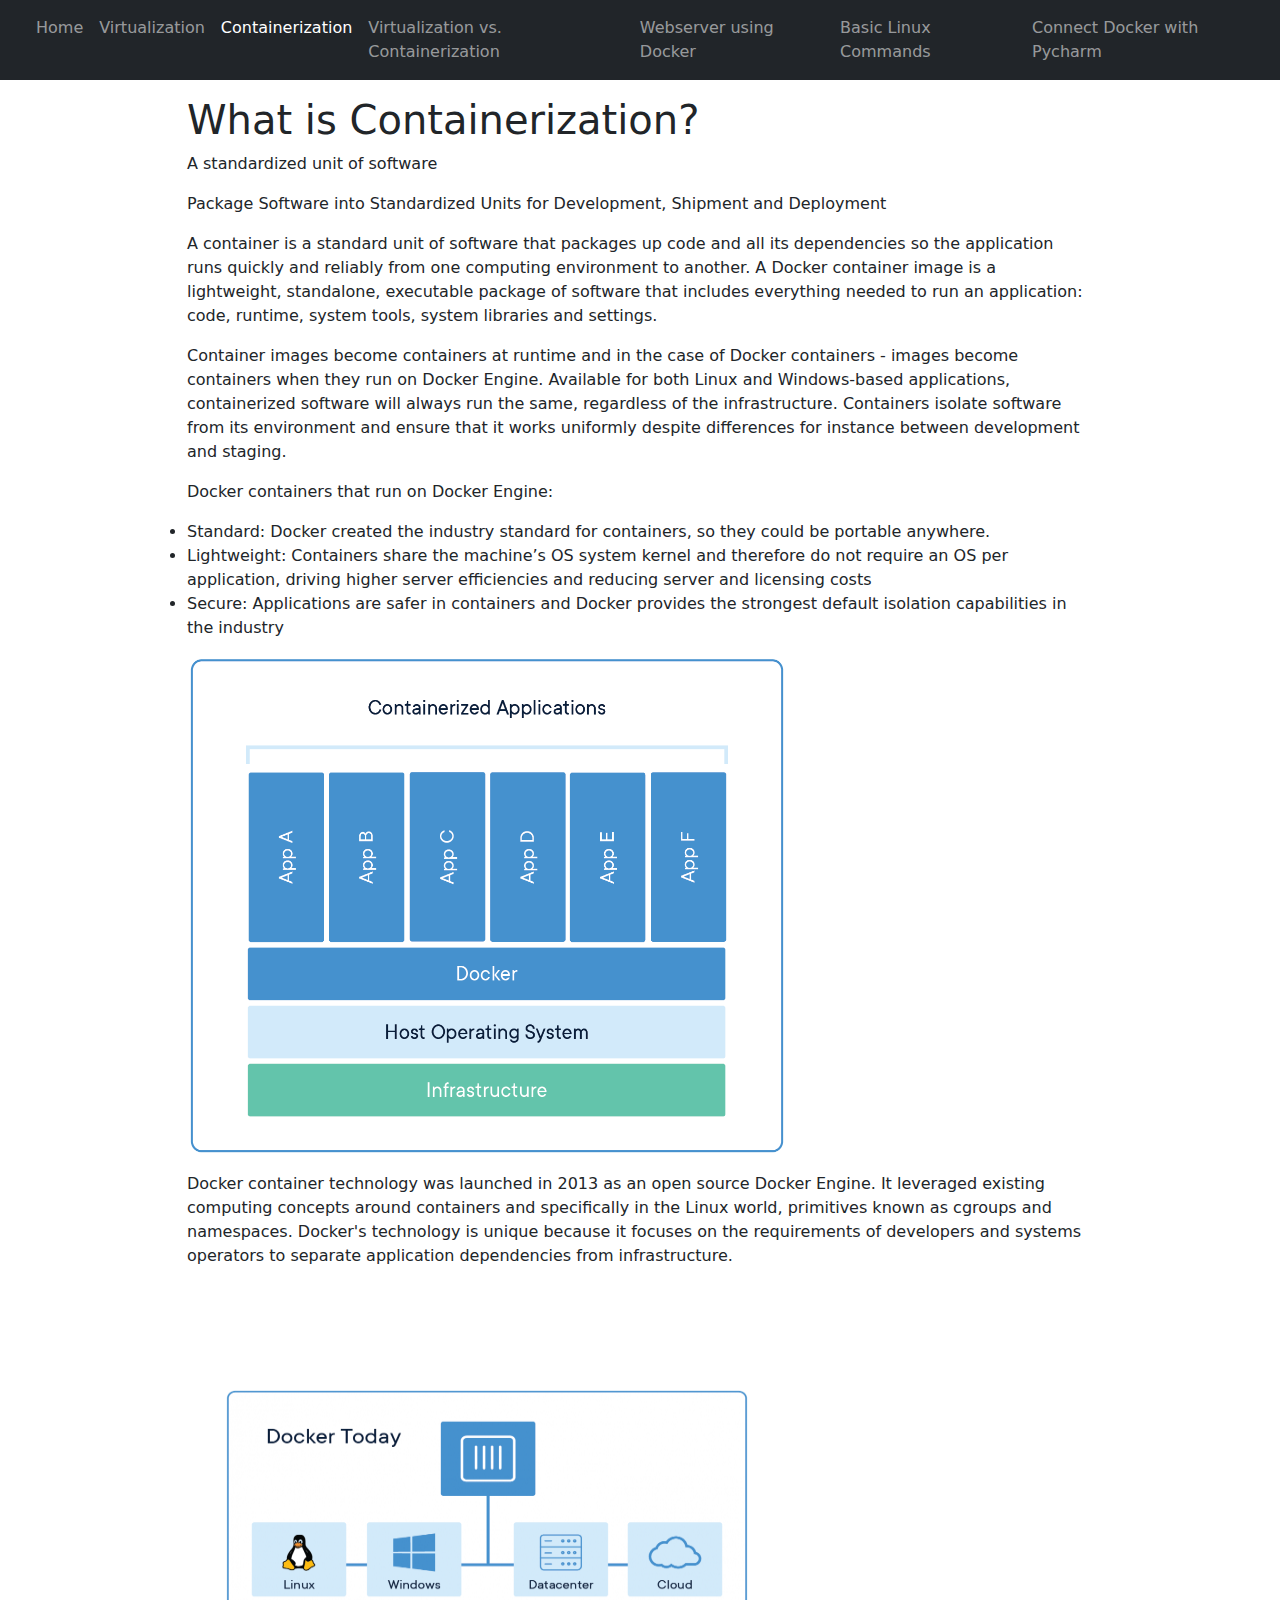
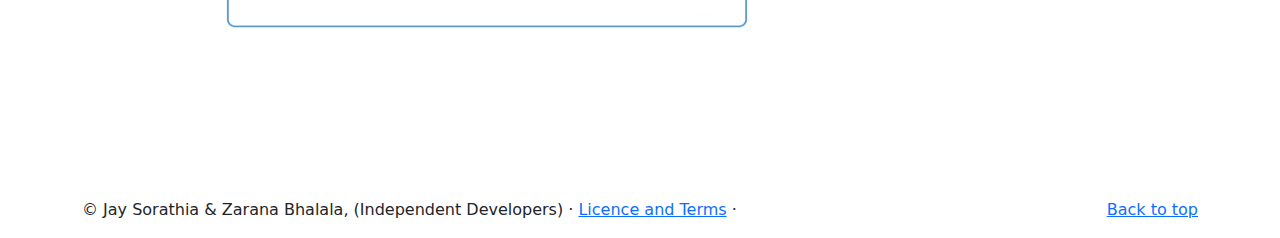
<file: Containerization.html>
<!doctype html>
<html lang="en" class="h-100">
<head>
    <meta charset="utf-8">
    <meta name="viewport" content="width=device-width, initial-scale=1">
    <meta name="description" content="Brief introduction of Docker">
    <meta name="author" content="Jay Sorathiya">
    <meta name="generator" content="Hugo 0.80.0">
    <meta name="theme-color" content="#7952b3">
    <title>Containerization</title>

    <link rel="canonical" href="https://getbootstrap.com/docs/5.0/examples/sticky-footer-navbar/">

    <!-- Bootstrap core CSS -->
    <link href="bootstrap.min.css" rel="stylesheet"
          integrity="sha384-BmbxuPwQa2lc/FVzBcNJ7UAyJxM6wuqIj61tLrc4wSX0szH/Ev+nYRRuWlolflfl" crossorigin="anonymous">

</head>

<body class="d-flex flex-column h-100">
<header>
    <!-- navbar menu -->
    <nav class="navbar navbar-expand-md navbar-dark fixed-top bg-dark">
        <div class="container-fluid">
            <a class="navbar-brand"></a>
            <button class="navbar-toggler" type="button" data-bs-toggle="collapse" data-bs-target="#navbarCollapse"
                    aria-controls="navbarCollapse" aria-expanded="false" aria-label="Toggle navigation">
                <span class="navbar-toggler-icon"></span>
            </button>
            <div class="collapse navbar-collapse" id="navbarCollapse">
                <ul class="navbar-nav me-auto mb-2 mb-md-0">
                    <li class="nav-item">
                        <a class="nav-link" aria-current="page" href="index.html">Home</a>
                    </li>
                    <li class="nav-item">
                        <a class="nav-link" href="Virtualization.html">Virtualization</a>
                    </li>
                    <li class="nav-item">
                        <a class="nav-link active" href="Containerization.html">Containerization</a>
                    </li>
                    <li class="nav-item">
                        <a class="nav-link" href="Virtualization vs. Containerization">Virtualization vs. Containerization</a>
                    </li>
                    <li class="nav-item">
                        <a class="nav-link" href="docker_webserver.html">Webserver using Docker</a>
                    </li>
                    <li class="nav-item">
                        <a class="nav-link" href="linux_command.html">Basic Linux Commands</a>
                    </li>
                    <li class="nav-item">
                        <a class="nav-link" href="docker_pycharm.html">Connect Docker with Pycharm</a>
                    </li>
                </ul>
            </div>
        </div>
    </nav>
</header>

<!-- Begin page content -->
<section class="py-5 align-text-bottom container">
    <div class="col-lg-10 col-md-8 mx-auto">
        <main class="flex-shrink-0">
            <div class="container">
                <h1 class="mt-5">What is Containerization? </h1>
                <p>A standardized unit of software</p>
                <p>Package Software into Standardized Units for Development, Shipment and Deployment
                </p>

                <p>
                A container is a standard unit of software that packages up code and all its dependencies so the application
                    runs quickly and reliably from one computing environment to another. A Docker container image is a lightweight,
                    standalone, executable package of software that includes everything needed to run an application: code, runtime,
                    system tools, system libraries and settings.
                </p>

                <p>Container images become containers at runtime and in the case of Docker containers - images become containers when they
                    run on Docker Engine. Available for both Linux and Windows-based applications, containerized software will always run the
                    same, regardless of the infrastructure. Containers isolate software from its environment and ensure that it works uniformly
                    despite differences for instance between development and staging.
                </p>

                <p>Docker containers that run on Docker Engine:
                </p>
                <li> Standard: Docker created the industry standard for containers, so they could be portable anywhere. </li>
                <li> Lightweight: Containers share the machine’s OS system kernel and therefore do not require an OS per application, driving higher server efficiencies and reducing server and licensing costs </li>
                <li> Secure: Applications are safer in containers and Docker provides the strongest default isolation capabilities in the industry </li>
                <p></p>

                <p> <img src="Images/docker-containerized-appliction-blue-border_2.png" alt="Docker picture" width="600" height="500"> </p>
                <p>Docker container technology was launched in 2013 as an open source Docker Engine. It leveraged existing computing concepts around containers
                    and specifically in the Linux world, primitives known as cgroups and namespaces. Docker's technology is unique because it focuses on the
                    requirements of developers and systems operators to separate application dependencies from infrastructure.</p>
                <p> <img src="Images/Docker-Website-2018-Diagrams-071918-V5_26_Docker-today.png" alt="Docker Diagram" width="600" height="450"> </p>
            </div>
        </main>
    </div>
</section>
<script src="https://code.jquery.com/jquery-3.5.1.slim.min.js"
        integrity="sha384-DfXdz2htPH0lsSSs5nCTpuj/zy4C+OGpamoFVy38MVBnE+IbbVYUew+OrCXaRkfj"
        crossorigin="anonymous"></script>
<script src="https://cdn.jsdelivr.net/npm/popper.js@1.16.1/dist/umd/popper.min.js"
        integrity="sha384-9/reFTGAW83EW2RDu2S0VKaIzap3H66lZH81PoYlFhbGU+6BZp6G7niu735Sk7lN"
        crossorigin="anonymous"></script>
<script src="https://stackpath.bootstrapcdn.com/bootstrap/4.5.2/js/bootstrap.min.js"
        integrity="sha384-B4gt1jrGC7Jh4AgTPSdUtOBvfO8shuf57BaghqFfPlYxofvL8/KUEfYiJOMMV+rV"
        crossorigin="anonymous"></script>

</html<!-- FOOTER -->
  <footer class="container">
    <p class="float-end"><a href="#">Back to top</a></p>
    <p>&copy; Jay Sorathia & Zarana Bhalala, (Independent Developers) &middot; <a href="#">Licence and Terms</a> &middot;
  </footer>
</main>


    <script src="bootstrap.bundle.min.js" integrity="sha384-b5kHyXgcpbZJO/tY9Ul7kGkf1S0CWuKcCD38l8YkeH8z8QjE0GmW1gYU5S9FOnJ0" crossorigin="anonymous"></script>


  </body>
</html>
</file>
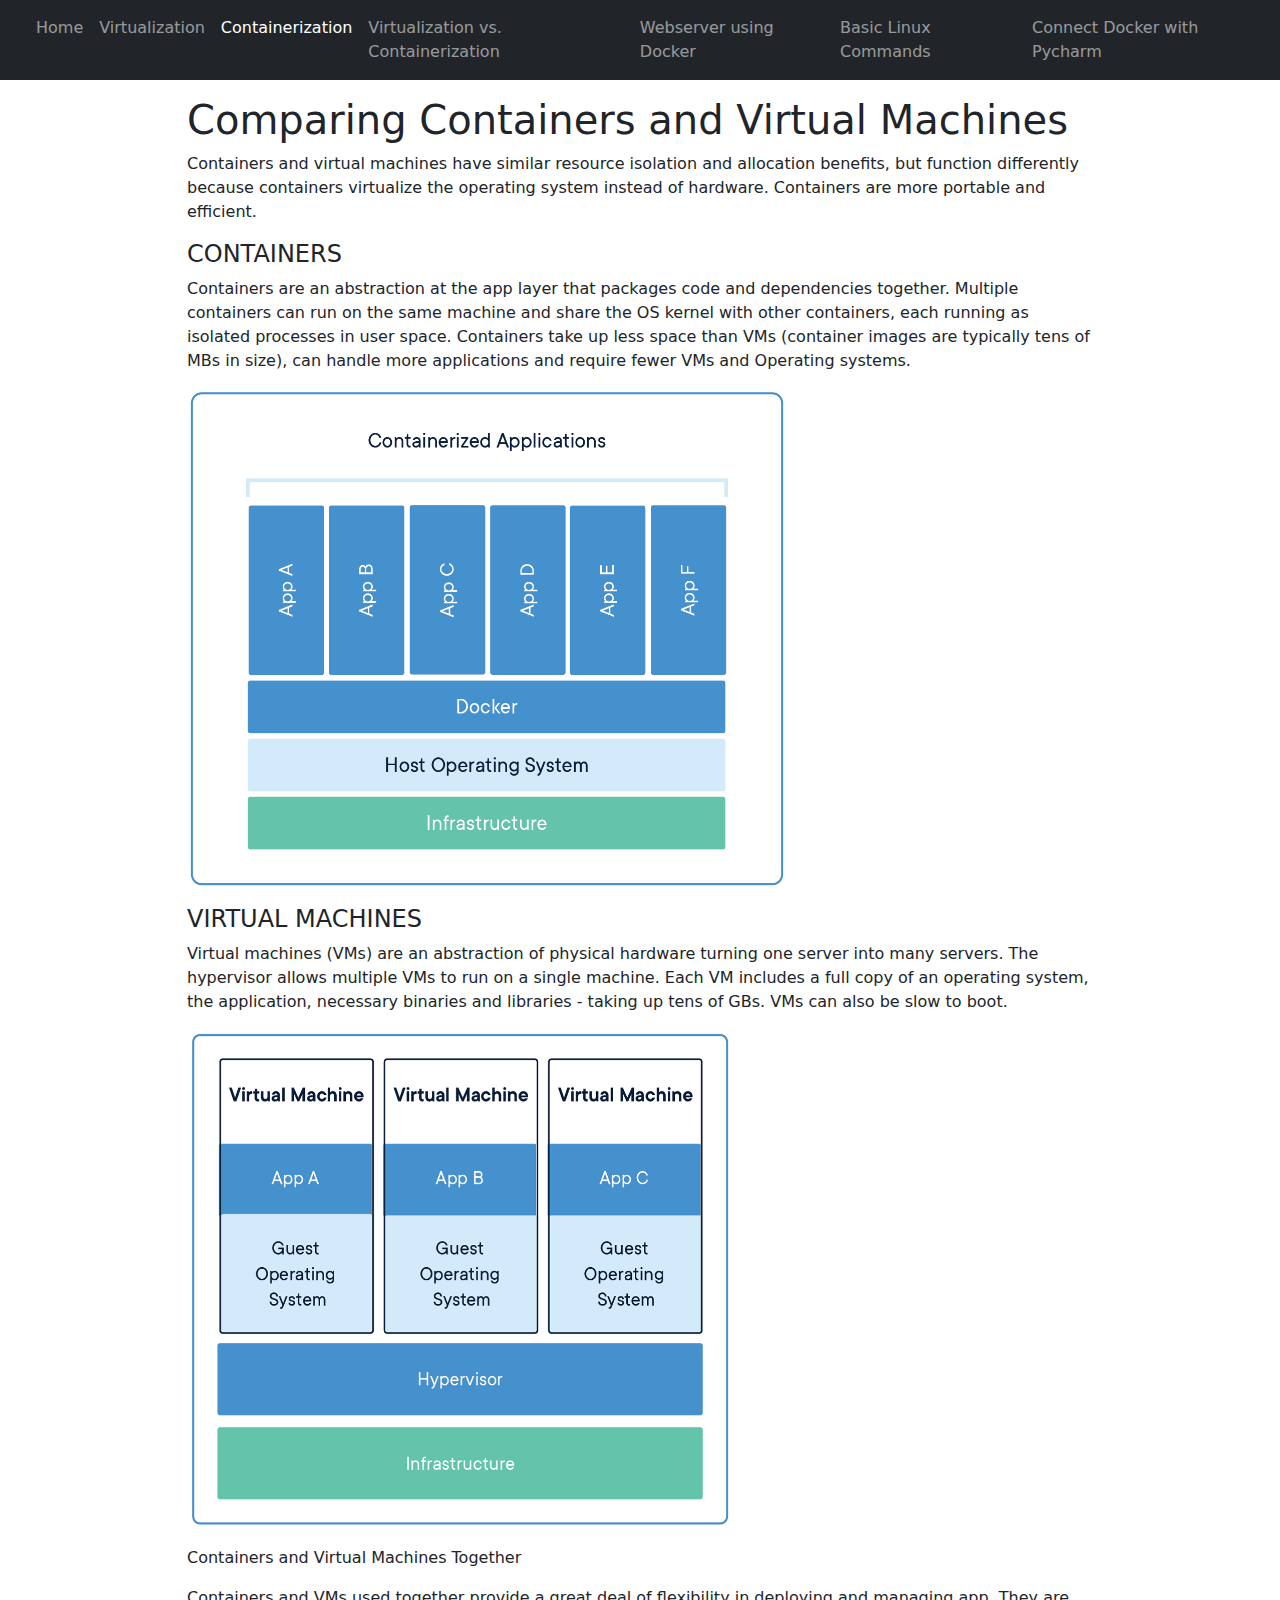
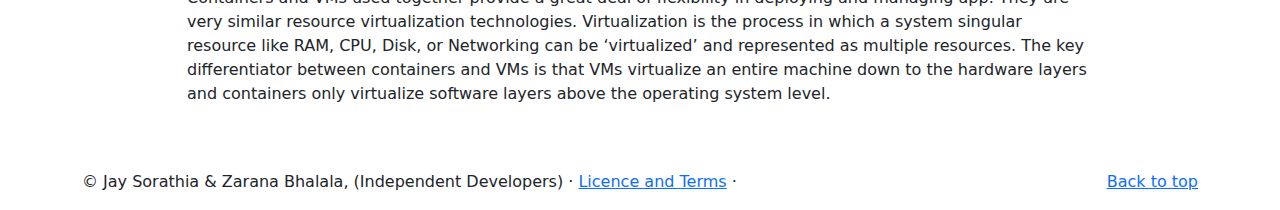
<file: Containerization_vs_virtualization.html>
<!doctype html>
<html lang="en" class="h-100">
<head>
    <meta charset="utf-8">
    <meta name="viewport" content="width=device-width, initial-scale=1">
    <meta name="description" content="Brief introduction of Docker">
    <meta name="author" content="Jay Sorathiya">
    <meta name="generator" content="Hugo 0.80.0">
    <meta name="theme-color" content="#7952b3">
    <title>Containerization</title>

    <link rel="canonical" href="https://getbootstrap.com/docs/5.0/examples/sticky-footer-navbar/">

    <!-- Bootstrap core CSS -->
    <link href="bootstrap.min.css" rel="stylesheet"
          integrity="sha384-BmbxuPwQa2lc/FVzBcNJ7UAyJxM6wuqIj61tLrc4wSX0szH/Ev+nYRRuWlolflfl" crossorigin="anonymous">

</head>

<body class="d-flex flex-column h-100">
<header>
    <!-- navbar menu -->
    <nav class="navbar navbar-expand-md navbar-dark fixed-top bg-dark">
        <div class="container-fluid">
            <a class="navbar-brand"></a>
            <button class="navbar-toggler" type="button" data-bs-toggle="collapse" data-bs-target="#navbarCollapse"
                    aria-controls="navbarCollapse" aria-expanded="false" aria-label="Toggle navigation">
                <span class="navbar-toggler-icon"></span>
            </button>
            <div class="collapse navbar-collapse" id="navbarCollapse">
                <ul class="navbar-nav me-auto mb-2 mb-md-0">
                    <li class="nav-item">
                        <a class="nav-link" aria-current="page" href="index.html">Home</a>
                    </li>
                    <li class="nav-item">
                        <a class="nav-link" href="Virtualization.html">Virtualization</a>
                    </li>
                    <li class="nav-item">
                        <a class="nav-link active" href="Containerization.html">Containerization</a>
                    </li>
                    <li class="nav-item">
                        <a class="nav-link" href="Virtualization vs. Containerization">Virtualization vs. Containerization</a>
                    </li>
                    <li class="nav-item">
                        <a class="nav-link" href="docker_webserver.html">Webserver using Docker</a>
                    </li>
                    <li class="nav-item">
                        <a class="nav-link" href="linux_command.html">Basic Linux Commands</a>
                    </li>
                    <li class="nav-item">
                        <a class="nav-link" href="docker_pycharm.html">Connect Docker with Pycharm</a>
                    </li>
                </ul>
            </div>
        </div>
    </nav>
</header>

<!-- Begin page content -->
<section class="py-5 align-text-bottom container">
    <div class="col-lg-10 col-md-8 mx-auto">
        <main class="flex-shrink-0">
            <div class="container">
                <h1 class="mt-5">Comparing Containers and Virtual Machines</h1>
                <p>Containers and virtual machines have similar resource isolation and allocation benefits, but function differently because containers virtualize the operating system instead of hardware. Containers are more portable and efficient.
                </p>

                 <h4>CONTAINERS</h4>
                <p> Containers are an abstraction at the app layer that packages code and dependencies together. Multiple containers can run on the same machine and share the OS kernel with other containers, each running as isolated processes in user space. Containers take up less space than VMs (container images are typically tens of MBs in size), can handle more applications and require fewer VMs and Operating systems.</p>
                <p> <img src="Images/docker-containerized-appliction-blue-border_2.png" alt="Docker picture" width="600" height="500"> </p>

                <h4> VIRTUAL MACHINES</h4>
                <p> Virtual machines (VMs) are an abstraction of physical hardware turning one server into many servers. The hypervisor allows multiple VMs to run on a single machine. Each VM includes a full copy of an operating system, the application, necessary binaries and libraries - taking up tens of GBs. VMs can also be slow to boot.</p>
                <p> <img src="Images/container-vm-whatcontainer_2.png" alt="Docker picture" width="600" height="500"> </p>

                <p> Containers and Virtual Machines Together</p>
                <p> Containers and VMs used together provide a great deal of flexibility in deploying and managing app. They are very similar resource virtualization technologies. Virtualization is the process in which a system singular resource like RAM, CPU, Disk, or Networking can be ‘virtualized’ and represented as multiple resources. The key differentiator between containers and VMs is that VMs virtualize an entire machine down to the hardware layers and containers only virtualize software layers above the operating system level.</p>



            </div>
        </main>
    </div>
</section>
<script src="https://code.jquery.com/jquery-3.5.1.slim.min.js"
        integrity="sha384-DfXdz2htPH0lsSSs5nCTpuj/zy4C+OGpamoFVy38MVBnE+IbbVYUew+OrCXaRkfj"
        crossorigin="anonymous"></script>
<script src="https://cdn.jsdelivr.net/npm/popper.js@1.16.1/dist/umd/popper.min.js"
        integrity="sha384-9/reFTGAW83EW2RDu2S0VKaIzap3H66lZH81PoYlFhbGU+6BZp6G7niu735Sk7lN"
        crossorigin="anonymous"></script>
<script src="https://stackpath.bootstrapcdn.com/bootstrap/4.5.2/js/bootstrap.min.js"
        integrity="sha384-B4gt1jrGC7Jh4AgTPSdUtOBvfO8shuf57BaghqFfPlYxofvL8/KUEfYiJOMMV+rV"
        crossorigin="anonymous"></script>

</html<!-- FOOTER -->
  <footer class="container">
    <p class="float-end"><a href="#">Back to top</a></p>
    <p>&copy; Jay Sorathia & Zarana Bhalala, (Independent Developers) &middot; <a href="#">Licence and Terms</a> &middot;
  </footer>
</main>


    <script src="bootstrap.bundle.min.js" integrity="sha384-b5kHyXgcpbZJO/tY9Ul7kGkf1S0CWuKcCD38l8YkeH8z8QjE0GmW1gYU5S9FOnJ0" crossorigin="anonymous"></script>


  </body>
</html>
</file>
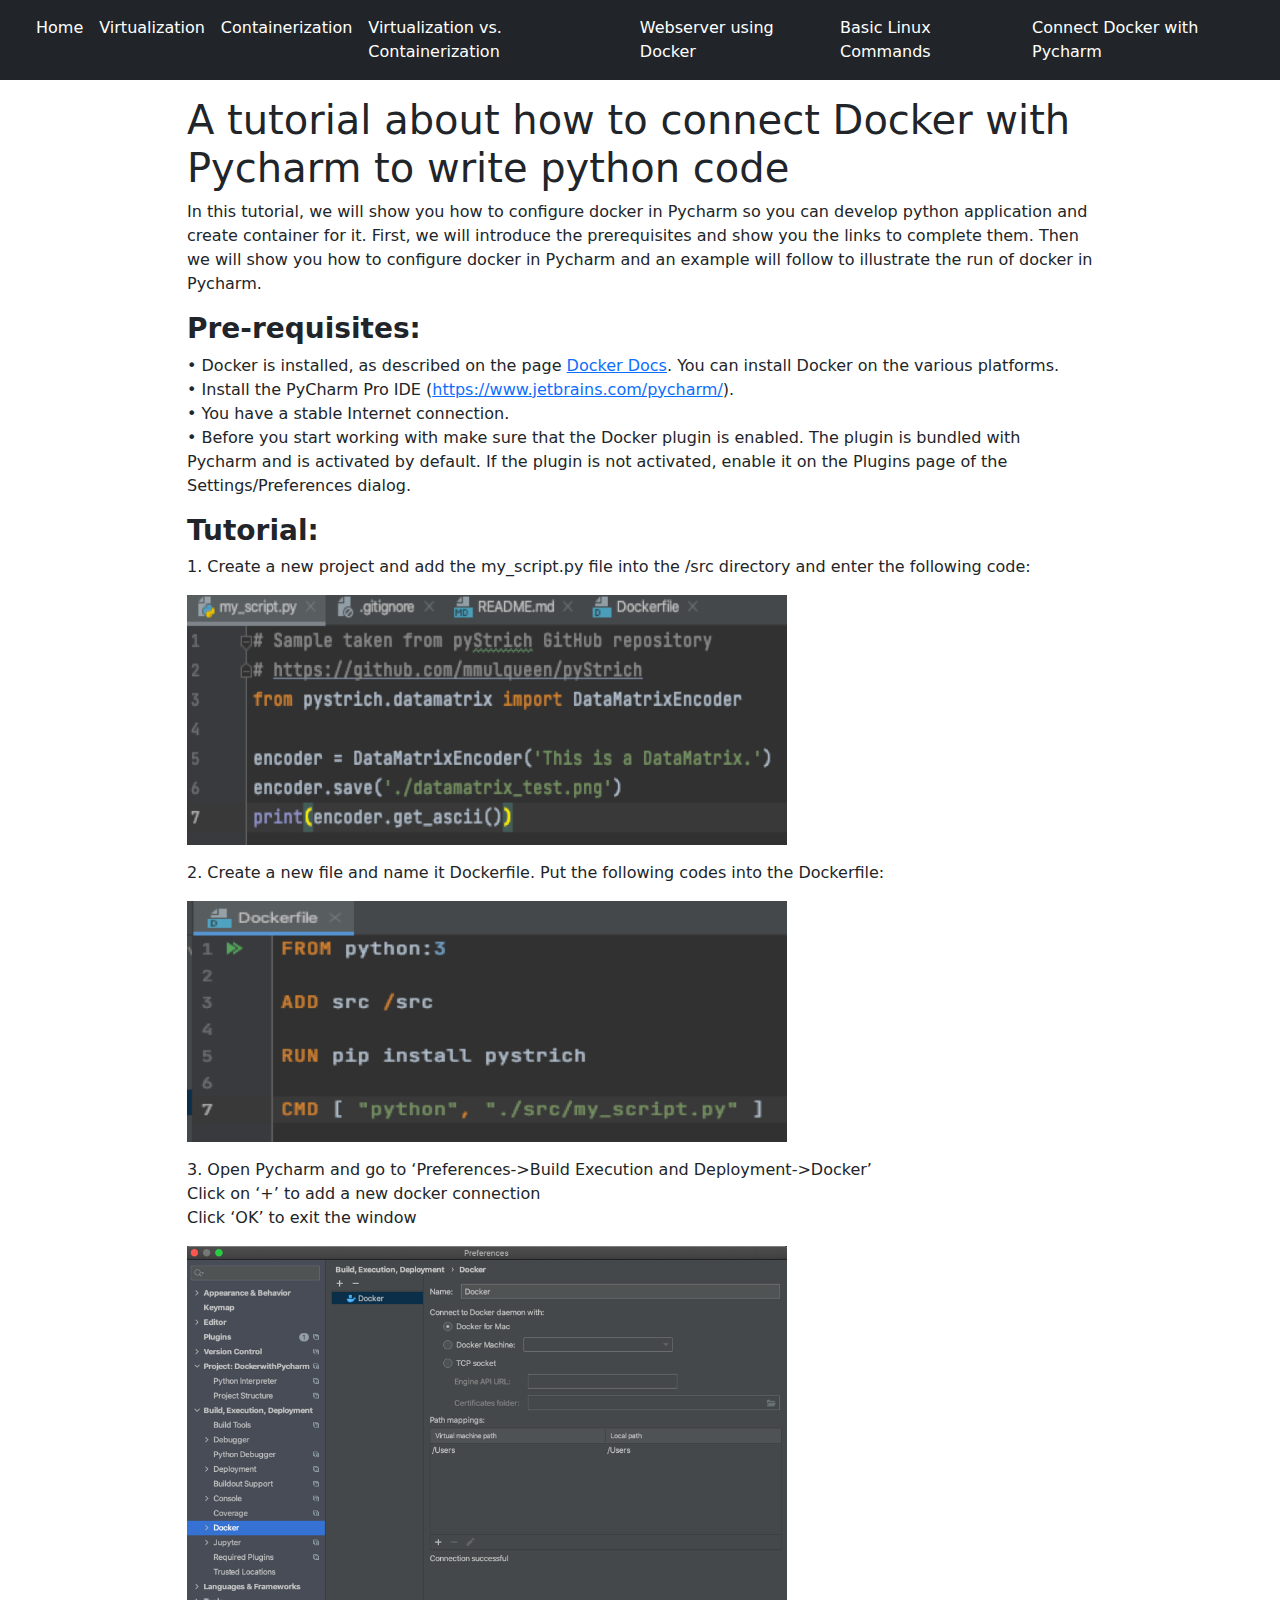
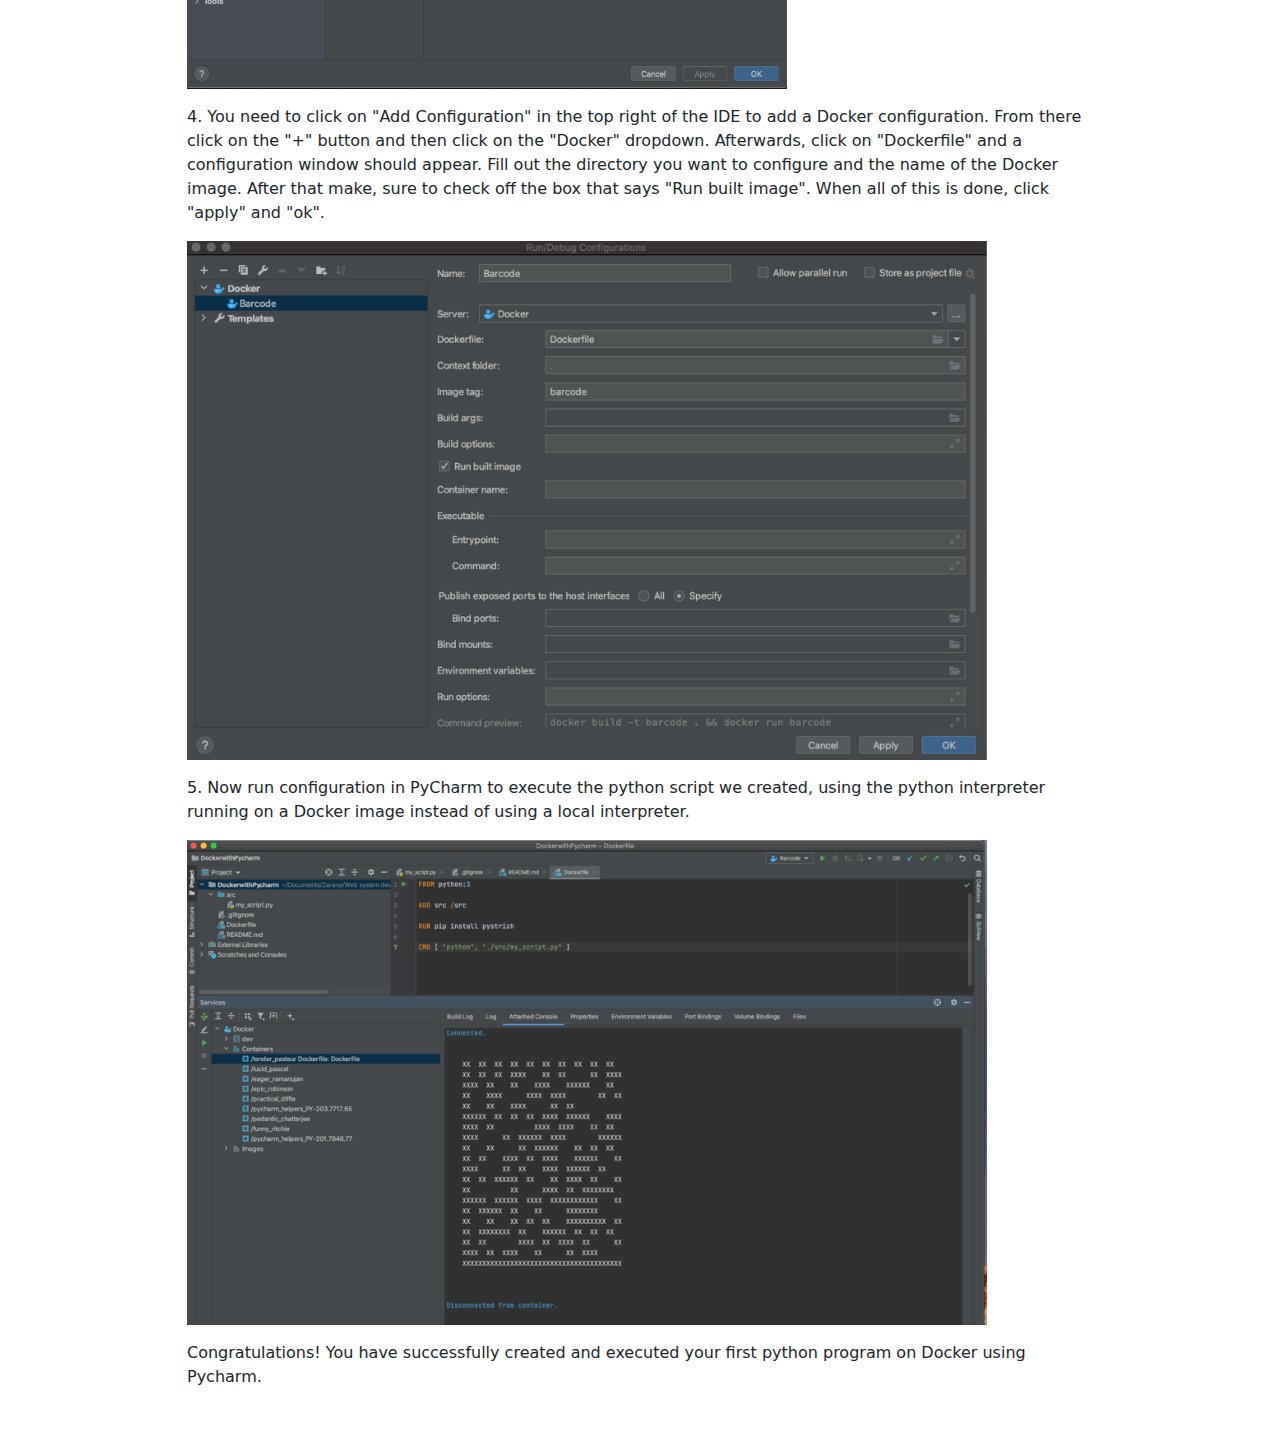
<file: docker_pycharm.html>
<!doctype html>
<html lang="en" class="h-100">
<head>
    <meta charset="utf-8">
    <meta name="viewport" content="width=device-width, initial-scale=1">
    <meta name="description" content="Brief introduction of Docker">
    <meta name="author" content="Zarana Bhalala">
    <meta name="generator" content="Hugo 0.80.0">
    <meta name="theme-color" content="#7952b3">
    <title>Connect Docker with Pycharm</title>

    <link rel="canonical" href="https://getbootstrap.com/docs/5.0/examples/sticky-footer-navbar/">

    <!-- Bootstrap core CSS -->
    <link href="bootstrap.min.css" rel="stylesheet"
          integrity="sha384-BmbxuPwQa2lc/FVzBcNJ7UAyJxM6wuqIj61tLrc4wSX0szH/Ev+nYRRuWlolflfl" crossorigin="anonymous">

</head>

<body class="d-flex flex-column h-100">
<header>
    <!-- navbar menu -->
    <nav class="navbar navbar-expand-md navbar-dark fixed-top bg-dark">
        <div class="container-fluid">
            <a class="navbar-brand"></a>
            <button class="navbar-toggler" type="button" data-bs-toggle="collapse" data-bs-target="#navbarCollapse"
                    aria-controls="navbarCollapse" aria-expanded="false" aria-label="Toggle navigation">
                <span class="navbar-toggler-icon"></span>
            </button>
            <div class="collapse navbar-collapse" id="navbarCollapse">
                <ul class="navbar-nav me-auto mb-2 mb-md-0">
                    <li class="nav-item">
                        <a class="nav-link active" aria-current="page" href="index.html">Home</a>
                    </li>
                    <li class="nav-item">
                        <a class="nav-link active" href="Virtualization.html">Virtualization</a>
                    </li>
                    <li class="nav-item">
                        <a class="nav-link active" href="Containerization.html">Containerization</a>
                    </li>
                    <li class="nav-item">
                        <a class="nav-link active" href="Containerization_vs_virtualization.html">Virtualization vs. Containerization</a>
                    </li>
                    <li class="nav-item">
                        <a class="nav-link active" href="docker_webserver.html">Webserver using Docker</a>
                    </li>
                    <li class="nav-item">
                        <a class="nav-link active" href="linux_command.html">Basic Linux Commands</a>
                    </li>
                    <li class="nav-item">
                        <a class="nav-link active" href="docker_pycharm.html">Connect Docker with Pycharm</a>
                    </li>
                </ul>
            </div>
        </div>
    </nav>
</header>

<!-- Begin page content -->
<section class="py-5 align-text-bottom container">
    <div class="col-lg-10 col-md-8 mx-auto">
        <main class="flex-shrink-0">
            <div class="container">
                <h1 class="mt-5">A tutorial about how to connect Docker with Pycharm to write python code</h1>
                <p>In this tutorial, we will show you how to configure docker in Pycharm so you can develop python
                    application and create container for it. First, we will introduce the prerequisites and show you the
                    links to complete them. Then we will show you how to configure docker in Pycharm and an example will
                    follow to illustrate the run of docker in Pycharm.</p>
                <h3><strong>Pre-requisites:</strong></h3>
                <p>• Docker is installed, as described on the page <a href="https://docs.docker.com/">Docker Docs</a>.
                    You can install Docker on the various platforms.
                    <br>• Install the PyCharm Pro IDE (<a href="https://www.jetbrains.com/pycharm/">https://www.jetbrains.com/pycharm/</a>).
                    <br>• You have a stable Internet connection.
                    <br>• Before you start working with make sure that the Docker plugin is enabled. The plugin is
                    bundled with Pycharm and is activated by default. If the plugin is not activated, enable it on the
                    Plugins page of the Settings/Preferences dialog.</p>
                <h3><strong>Tutorial:</strong></h3>
                <p>1. Create a new project and add the my_script.py file into the /src directory and enter the following
                    code:</p>
                <p><img src="Images/Python_code.png" alt="Sample python code"
                        width="600" height="250"></p>
                <p>2. Create a new file and name it Dockerfile. Put the following codes into the Dockerfile:</p>
                <p><img src="Images/Dockerfile.png" alt="Sample Docker file"
                        width="600" height="241"></p>
                <p>3. Open Pycharm and go to ‘Preferences->Build Execution and Deployment->Docker’
                    <br>Click on ‘+’ to add a new docker connection
                    <br>Click ‘OK’ to exit the window</p>
                <p><img src="Images/Docker_connection.png" alt="Docker connection"
                        width="600" height="443"></p>
                <p>4. You need to click on "Add Configuration" in the top right of the IDE to add a Docker
                    configuration. From there click on the "+" button and then click on the "Docker" dropdown.
                    Afterwards, click on "Dockerfile" and a configuration window should appear. Fill out the directory
                    you want to configure and the name of the Docker image. After that make, sure to check off the box
                    that says "Run built image". When all of this is done, click "apply" and "ok".</p>
                <p><img src="Images/Docker_configuration.png" alt="Docker configuration"
                        width="800" height="519"></p>
                <p>5. Now run configuration in PyCharm to execute the python script we created, using the python
                    interpreter running on a Docker image instead of using a local interpreter.</p>
                <p><img src="Images/Docker_run.png" alt="Output of Docker run image"
                        width="800" height="485"></p>
                <p>Congratulations! You have successfully created and executed your first python program on Docker using
                    Pycharm.</p>
            </div>
        </main>
    </div>
</section>
<script src="https://code.jquery.com/jquery-3.5.1.slim.min.js"
        integrity="sha384-DfXdz2htPH0lsSSs5nCTpuj/zy4C+OGpamoFVy38MVBnE+IbbVYUew+OrCXaRkfj"
        crossorigin="anonymous"></script>
<script src="https://cdn.jsdelivr.net/npm/popper.js@1.16.1/dist/umd/popper.min.js"
        integrity="sha384-9/reFTGAW83EW2RDu2S0VKaIzap3H66lZH81PoYlFhbGU+6BZp6G7niu735Sk7lN"
        crossorigin="anonymous"></script>
<script src="https://stackpath.bootstrapcdn.com/bootstrap/4.5.2/js/bootstrap.min.js"
        integrity="sha384-B4gt1jrGC7Jh4AgTPSdUtOBvfO8shuf57BaghqFfPlYxofvL8/KUEfYiJOMMV+rV"
        crossorigin="anonymous"></script>

</body>
</html>
</file>
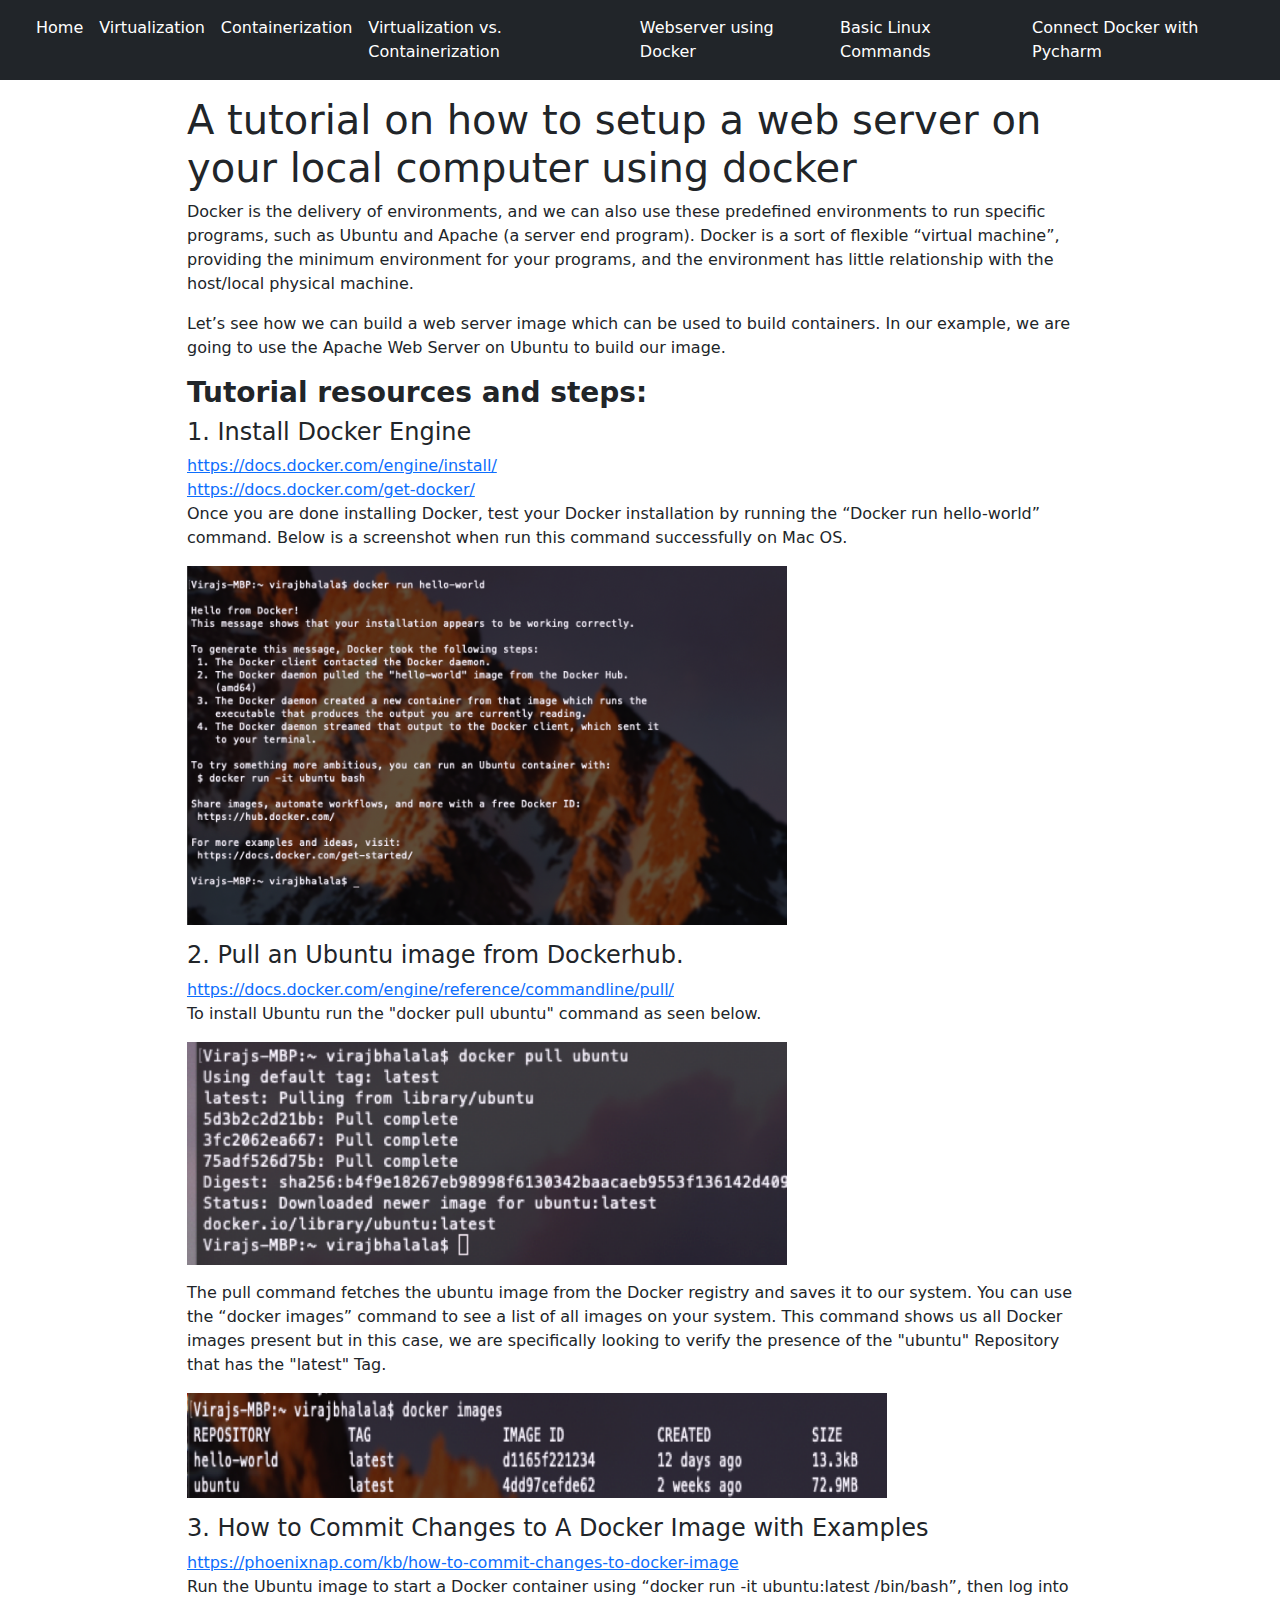
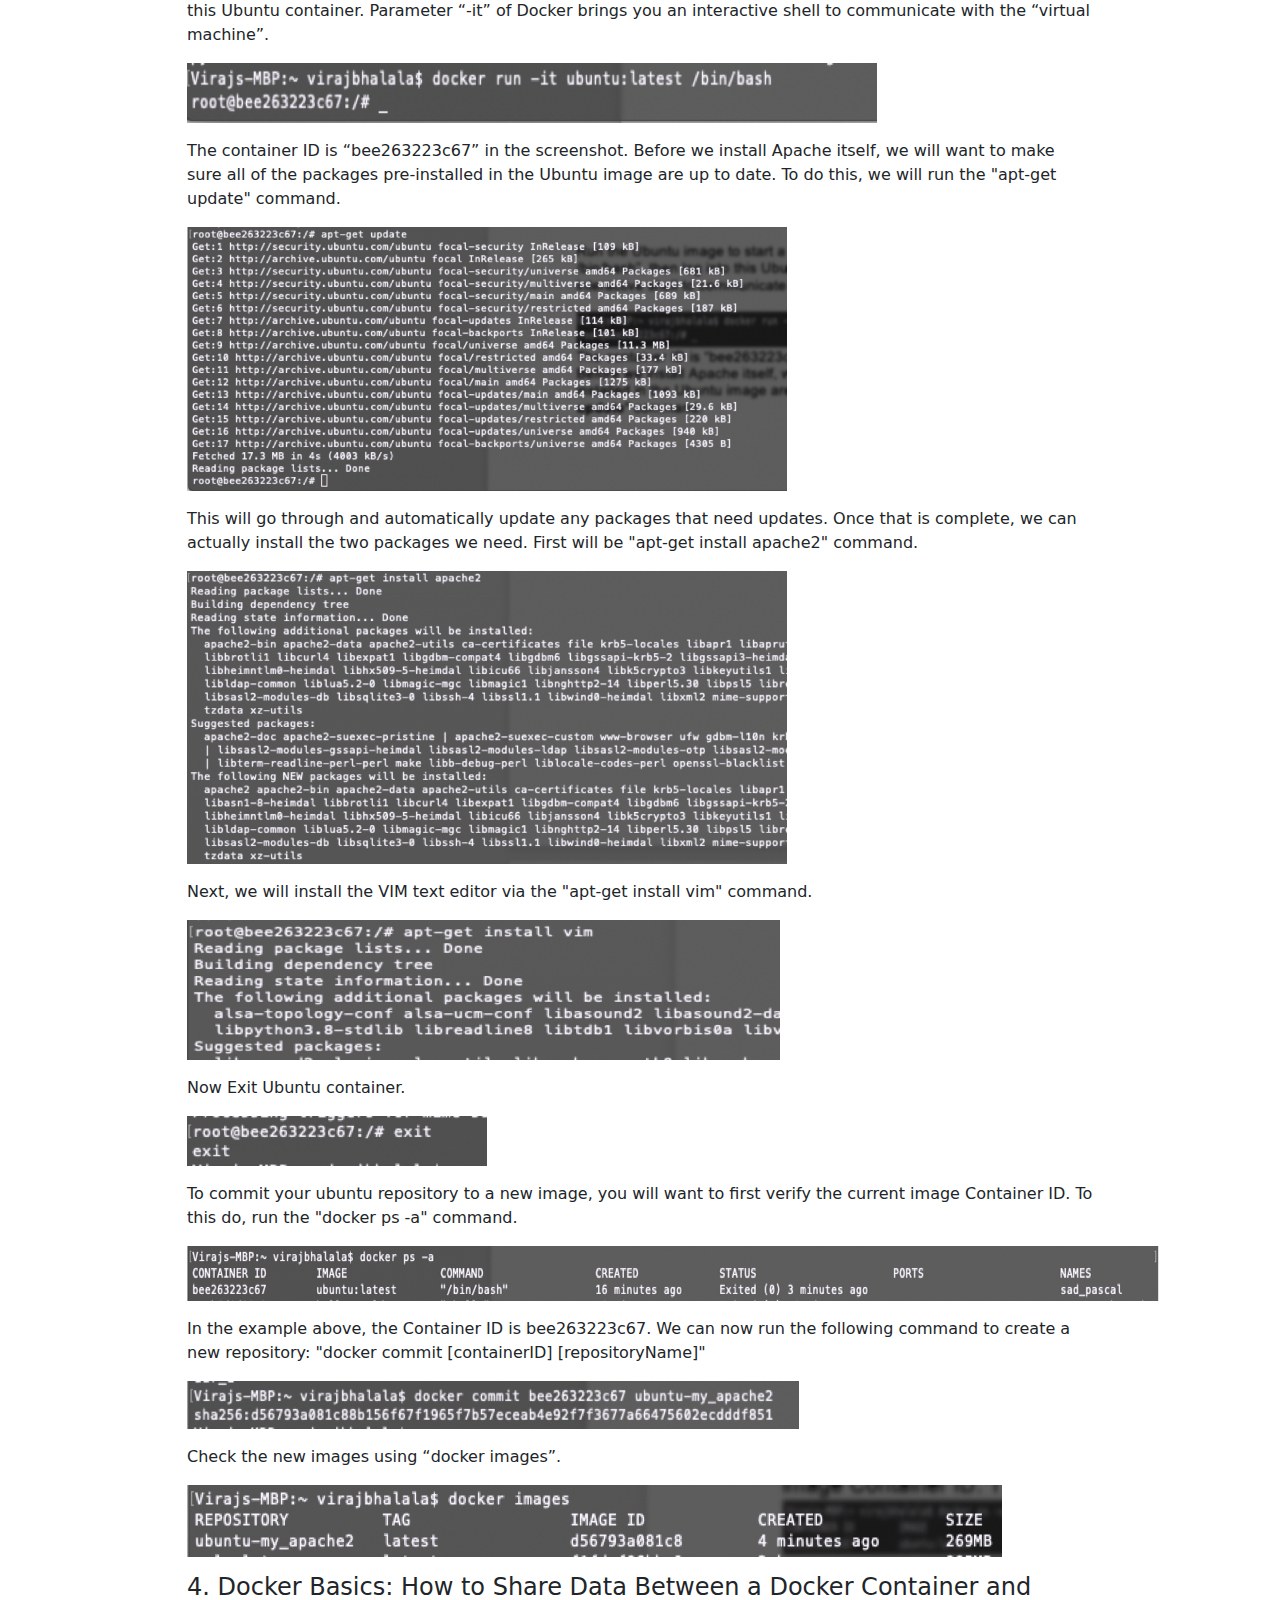
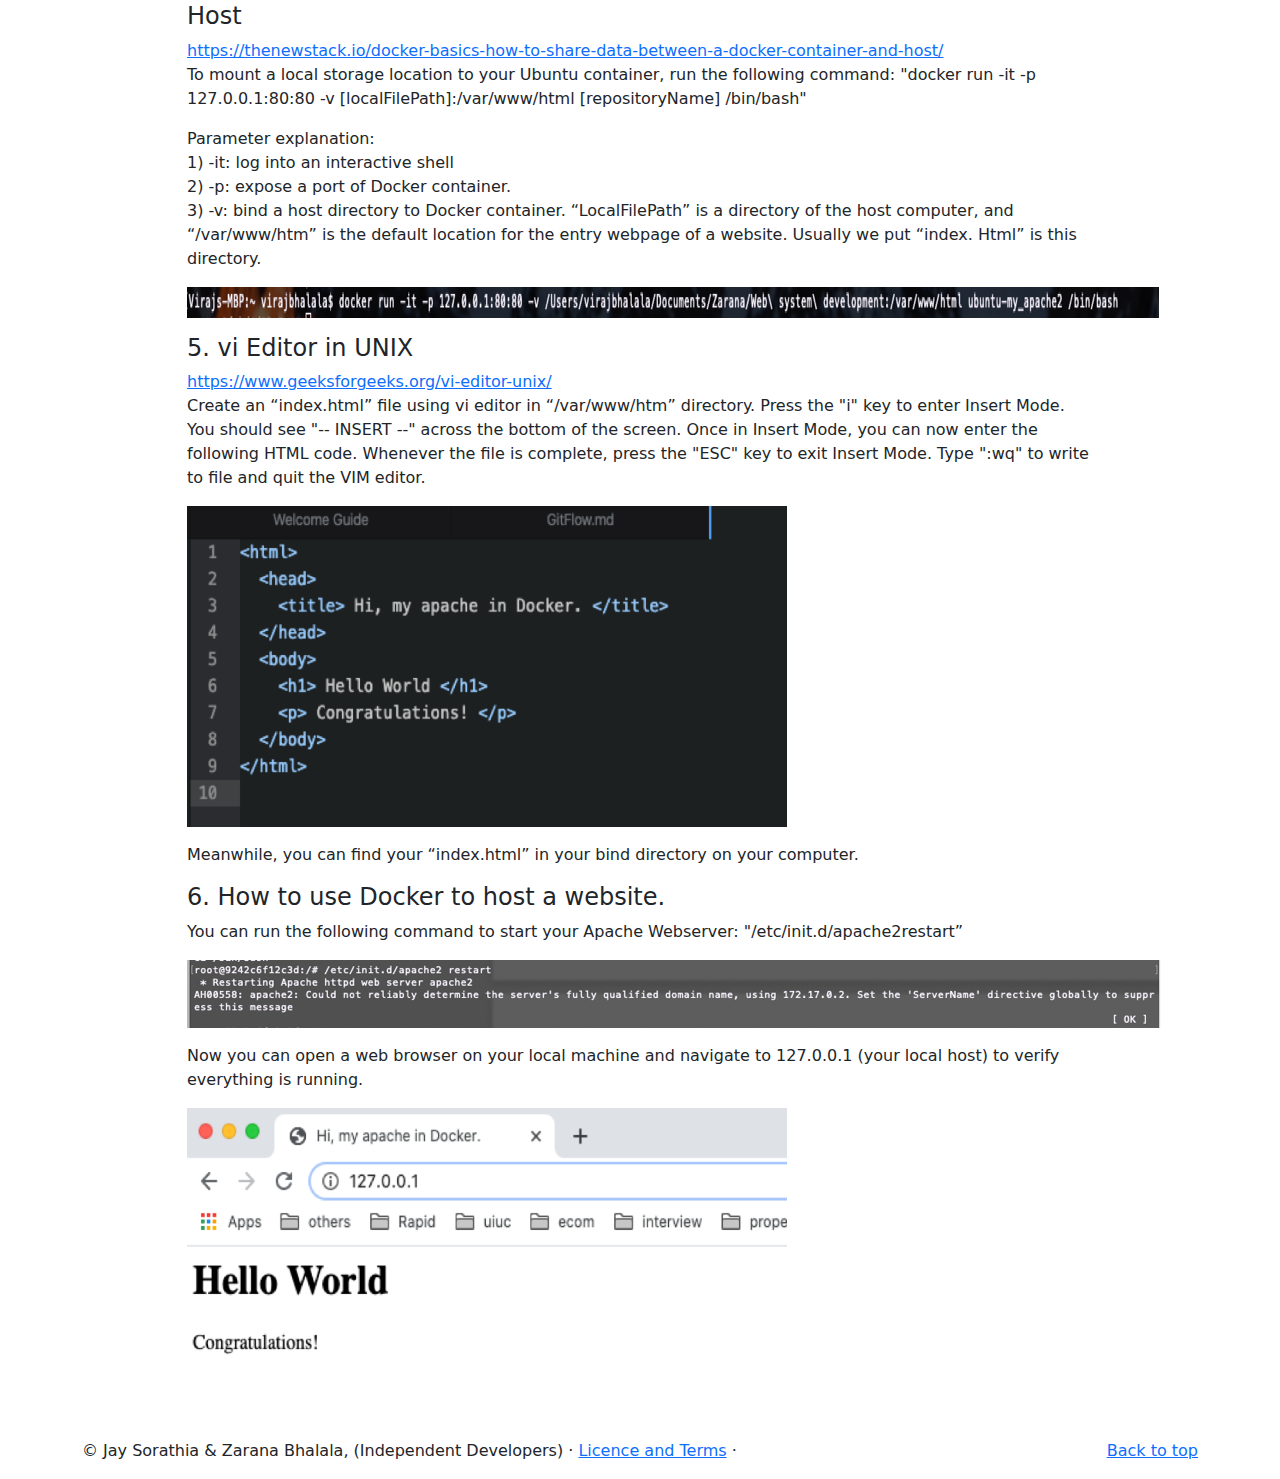
<file: docker_webserver.html>
<!doctype html>
<html lang="en" class="h-100">
<head>
    <meta charset="utf-8">
    <meta name="viewport" content="width=device-width, initial-scale=1">
    <meta name="description" content="Brief introduction of Docker">
    <meta name="author" content="Zarana Bhalala">
    <meta name="generator" content="Hugo 0.80.0">
    <meta name="theme-color" content="#7952b3">
    <title>Webserver using Docker</title>

    <link rel="canonical" href="https://getbootstrap.com/docs/5.0/examples/sticky-footer-navbar/">

    <!-- Bootstrap core CSS -->
    <link href="bootstrap.min.css" rel="stylesheet"
          integrity="sha384-BmbxuPwQa2lc/FVzBcNJ7UAyJxM6wuqIj61tLrc4wSX0szH/Ev+nYRRuWlolflfl" crossorigin="anonymous">

</head>

<body class="d-flex flex-column h-100">
<header>
    <!-- navbar menu -->
    <nav class="navbar navbar-expand-md navbar-dark fixed-top bg-dark">
        <div class="container-fluid">
            <a class="navbar-brand"></a>
            <button class="navbar-toggler" type="button" data-bs-toggle="collapse" data-bs-target="#navbarCollapse"
                    aria-controls="navbarCollapse" aria-expanded="false" aria-label="Toggle navigation">
                <span class="navbar-toggler-icon"></span>
            </button>
            <div class="collapse navbar-collapse" id="navbarCollapse">
                <ul class="navbar-nav me-auto mb-2 mb-md-0">
                    <li class="nav-item">
                        <a class="nav-link active" aria-current="page" href="index.html">Home</a>
                    </li>
                    <li class="nav-item">
                        <a class="nav-link active" href="Virtualization.html">Virtualization</a>
                    </li>
                    <li class="nav-item">
                        <a class="nav-link active" href="Containerization.html">Containerization</a>
                    </li>
                    <li class="nav-item">
                        <a class="nav-link active" href="Containerization_vs_virtualization.html">Virtualization vs. Containerization</a>
                    </li>
                    <li class="nav-item">
                        <a class="nav-link active" href="docker_webserver.html">Webserver using Docker</a>
                    </li>
                    <li class="nav-item">
                        <a class="nav-link active" href="linux_command.html">Basic Linux Commands</a>
                    </li>
                    <li class="nav-item">
                        <a class="nav-link active" href="docker_pycharm.html">Connect Docker with Pycharm</a>
                    </li>
                </ul>
            </div>
        </div>
    </nav>
</header>

<!-- Begin page content -->
<section class="py-5 align-text-bottom container">
    <div class="col-lg-10 col-md-8 mx-auto">
        <main class="flex-shrink-0">
            <div class="container">
                <h1 class="mt-5">A tutorial on how to setup a web server on your local computer using docker</h1>
                <p>Docker is the delivery of environments, and we can also use these predefined environments to run
                    specific programs, such as Ubuntu and Apache (a server end program). Docker is a sort of flexible
                    “virtual machine”, providing the minimum environment for your programs, and the environment has
                    little relationship with the host/local physical machine.</p>
                <p>Let’s see how we can build a web server image which can be used to build containers. In our example,
                    we are going to use the Apache Web Server on Ubuntu to build our image.
                </p>
                <h3><strong>Tutorial resources and steps:</strong></h3>
                <h4>1. Install Docker Engine</h4>
                <a href="https://docs.docker.com/engine/install/">https://docs.docker.com/engine/install/</a>
                <br><a href="https://docs.docker.com/get-docker/">https://docs.docker.com/get-docker/</a>
                <p>Once you are done installing Docker, test your Docker installation by running the “Docker run
                    hello-world” command. Below is a screenshot when run this command successfully on Mac OS.</p>
                <p><img src="Images/Docker_hello-world.png" alt="Docker hello-world"
                        width="600" height="359"></p>
                <h4>2. Pull an Ubuntu image from Dockerhub.</h4>
                <a href="https://docs.docker.com/engine/reference/commandline/pull/">https://docs.docker.com/engine/reference/commandline/pull/</a>
                <p>To install Ubuntu run the "docker pull ubuntu" command as seen below.</p>
                <p><img src="Images/Pull_ubuntu.png" alt="Pull ubuntu image"
                        width="600" height="223"></p>
                <p>The pull command fetches the ubuntu image from the Docker registry and saves it to our system. You
                    can use the “docker images” command to see a list of all images on your system. This command shows
                    us all Docker images present but in this case, we are specifically looking to verify the presence of
                    the "ubuntu" Repository that has the "latest" Tag.</p>
                <p><img src="Images/Ubuntu_image.png" alt="Docker images"
                        width="700" height="105"></p>
                <h4>3. How to Commit Changes to A Docker Image with Examples</h4>
                <a href="https://phoenixnap.com/kb/how-to-commit-changes-to-docker-image">https://phoenixnap.com/kb/how-to-commit-changes-to-docker-image</a>
                <p>Run the Ubuntu image to start a Docker container using “docker run -it ubuntu:latest /bin/bash”, then
                    log into this Ubuntu container. Parameter “-it” of Docker brings you an interactive shell to
                    communicate with the “virtual machine”.</p>
                <p><img src="Images/Run_ubuntu_image.png" alt="Run ubuntu image"
                        width="690" height="60"></p>
                <p>The container ID is “bee263223c67” in the screenshot. Before we install Apache itself, we will want
                    to make sure all of the packages pre-installed in the
                    Ubuntu image are up to date. To do this, we will run the "apt-get update" command.</p>
                <p><img src="Images/Update_ubuntu.png" alt="Update ubuntu"
                        width="600" height="264"></p>
                <p>This will go through and automatically update any packages that need updates. Once that is complete,
                    we can actually install the two packages we need. First will be "apt-get install apache2"
                    command.</p>
                <p><img src="Images/Install_apache2.png" alt="Install Apache2"
                        width="600" height="293"></p>
                <p>Next, we will install the VIM text editor via the "apt-get install vim" command.</p>
                <p><img src="Images/Install_vim.png" alt="Install Vim"
                        width="593" height="140"></p>
                <p>Now Exit Ubuntu container.</p>
                <p><img src="Images/exit_ubuntu.png" alt="Exit ubuntu"
                        width="300" height="50"></p>
                <p>To commit your ubuntu repository to a new image, you will want to first verify the current image
                    Container ID. To this do, run the "docker ps -a" command.</p>
                <p><img src="Images/Container_ID.png" alt="Container ID"
                        width="972" height="55"></p>
                <p>In the example above, the Container ID is bee263223c67. We can now run the following command to
                    create a new repository: "docker commit [containerID] [repositoryName]"</p>
                <p><img src="Images/Docker_commit.png" alt="Docker commit"
                        width="612" height="48"></p>
                <p>Check the new images using “docker images”.</p>
                <p><img src="Images/New_docker_image.png" alt="New Docker image"
                        width="815" height="72"></p>
                <h4>4. Docker Basics: How to Share Data Between a Docker Container and Host</h4>
                <a href="https://thenewstack.io/docker-basics-how-to-share-data-between-a-docker-container-and-host/">https://thenewstack.io/docker-basics-how-to-share-data-between-a-docker-container-and-host/</a>
                <p>To mount a local storage location to your Ubuntu container, run the following command: "docker run
                    -it -p 127.0.0.1:80:80 -v [localFilePath]:/var/www/html [repositoryName] /bin/bash"</p>
                <p>Parameter explanation:
                    <br>1) -it: log into an interactive shell
                    <br>2) -p: expose a port of Docker container.
                    <br>3) -v: bind a host directory to Docker container. “LocalFilePath” is a directory of the host
                    computer, and “/var/www/htm” is the default location for the entry webpage of a website. Usually we
                    put “index. Html” is this directory.</p>
                <p><img src="Images/Data_share.png" alt="Data share between docker container and host"
                        width="972" height="31"></p>
                <h4>5. vi Editor in UNIX</h4>
                <a href="https://www.geeksforgeeks.org/vi-editor-unix/">https://www.geeksforgeeks.org/vi-editor-unix/</a>
                <p>Create an “index.html” file using vi editor in “/var/www/htm” directory. Press the "i" key to enter
                    Insert Mode. You should see "-- INSERT --" across the bottom of the screen. Once in Insert Mode, you
                    can now enter the following HTML code. Whenever the file is complete, press the "ESC" key to exit
                    Insert Mode. Type ":wq" to write to file and quit the VIM editor.</p>
                <p><img src="Images/Sample_code.png" alt="Sample code for index.html"
                        width="600" height="321"></p>
                <p>Meanwhile, you can find your “index.html” in your bind directory on your computer.</p>
                <h4>6. How to use Docker to host a website.</h4>
                <p>You can run the following command to start your Apache Webserver: "/etc/init.d/apache2restart”</p>
                <p><img src="Images/Restart_apache2.png" alt="Restart Apache2"
                        width="974" height="68"></p>
                <p>Now you can open a web browser on your local machine and navigate to 127.0.0.1 (your local host) to
                    verify everything is running.</p>
                <p><img src="Images/Final_Output.png" alt="Hello World in browser"
                        width="600" height="267"></p>
            </div>
        </main>
    </div>
</section>
<script src="https://code.jquery.com/jquery-3.5.1.slim.min.js"
        integrity="sha384-DfXdz2htPH0lsSSs5nCTpuj/zy4C+OGpamoFVy38MVBnE+IbbVYUew+OrCXaRkfj"
        crossorigin="anonymous"></script>
<script src="https://cdn.jsdelivr.net/npm/popper.js@1.16.1/dist/umd/popper.min.js"
        integrity="sha384-9/reFTGAW83EW2RDu2S0VKaIzap3H66lZH81PoYlFhbGU+6BZp6G7niu735Sk7lN"
        crossorigin="anonymous"></script>
<script src="https://stackpath.bootstrapcdn.com/bootstrap/4.5.2/js/bootstrap.min.js"
        integrity="sha384-B4gt1jrGC7Jh4AgTPSdUtOBvfO8shuf57BaghqFfPlYxofvL8/KUEfYiJOMMV+rV"
        crossorigin="anonymous"></script>

<!-- FOOTER -->
  <footer class="container">
    <p class="float-end"><a href="#">Back to top</a></p>
    <p>&copy; Jay Sorathia & Zarana Bhalala, (Independent Developers) &middot; <a href="#">Licence and Terms</a> &middot;
  </footer>
</main>


    <script src="bootstrap.bundle.min.js" integrity="sha384-b5kHyXgcpbZJO/tY9Ul7kGkf1S0CWuKcCD38l8YkeH8z8QjE0GmW1gYU5S9FOnJ0" crossorigin="anonymous"></script>


  </body>
</html>
</file>
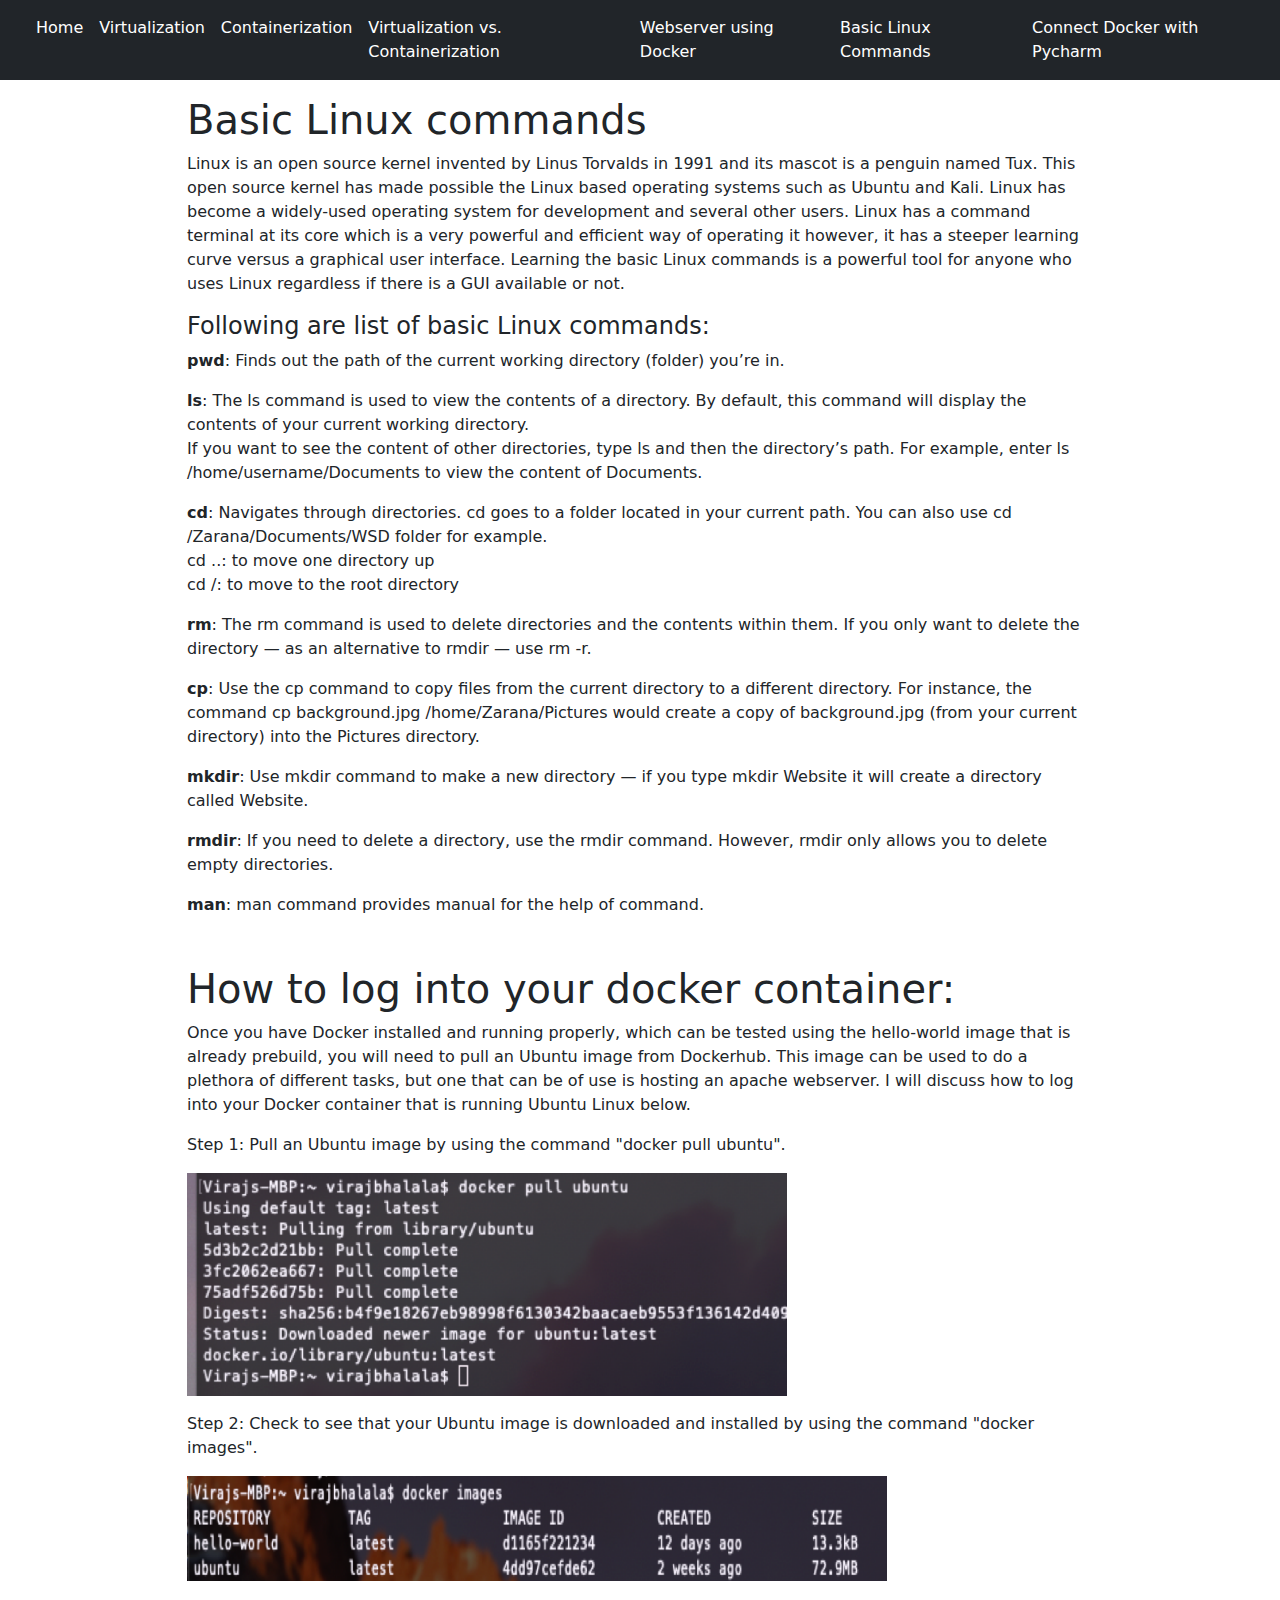
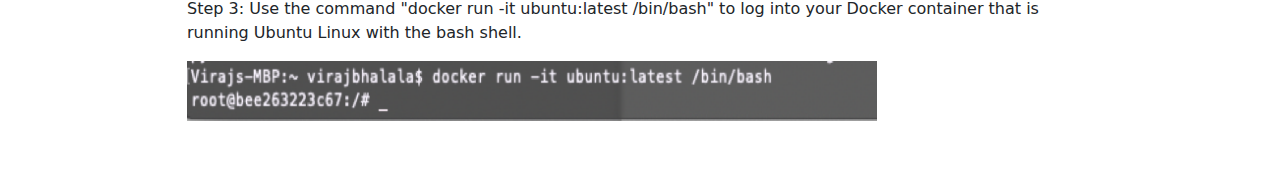
<file: linux_command.html>
<!doctype html>
<html lang="en" class="h-100">
<head>
    <meta charset="utf-8">
    <meta name="viewport" content="width=device-width, initial-scale=1">
    <meta name="description" content="Brief introduction of Docker">
    <meta name="author" content="Zarana Bhalala">
    <meta name="generator" content="Hugo 0.80.0">
    <meta name="theme-color" content="#7952b3">
    <title>Basic Linux Commands</title>

    <link rel="canonical" href="https://getbootstrap.com/docs/5.0/examples/sticky-footer-navbar/">

    <!-- Bootstrap core CSS -->
    <link href="bootstrap.min.css" rel="stylesheet"
          integrity="sha384-BmbxuPwQa2lc/FVzBcNJ7UAyJxM6wuqIj61tLrc4wSX0szH/Ev+nYRRuWlolflfl" crossorigin="anonymous">

</head>

<body class="d-flex flex-column h-100">
<header>
    <!-- navbar menu -->
    <nav class="navbar navbar-expand-md navbar-dark fixed-top bg-dark">
        <div class="container-fluid">
            <a class="navbar-brand"></a>
            <button class="navbar-toggler" type="button" data-bs-toggle="collapse" data-bs-target="#navbarCollapse"
                    aria-controls="navbarCollapse" aria-expanded="false" aria-label="Toggle navigation">
                <span class="navbar-toggler-icon"></span>
            </button>
            <div class="collapse navbar-collapse" id="navbarCollapse">
                <ul class="navbar-nav me-auto mb-2 mb-md-0">
                    <li class="nav-item">
                        <a class="nav-link active" aria-current="page" href="index.html">Home</a>
                    </li>
                    <li class="nav-item">
                        <a class="nav-link active" href="Virtualization.html">Virtualization</a>
                    </li>
                    <li class="nav-item">
                        <a class="nav-link active" href="Containerization.html">Containerization</a>
                    </li>
                    <li class="nav-item">
                        <a class="nav-link active" href="Containerization_vs_virtualization.html">Virtualization vs. Containerization</a>
                    </li>
                    <li class="nav-item">
                        <a class="nav-link active" href="docker_webserver.html">Webserver using Docker</a>
                    </li>
                    <li class="nav-item">
                        <a class="nav-link active" href="linux_command.html">Basic Linux Commands</a>
                    </li>
                    <li class="nav-item">
                        <a class="nav-link active" href="docker_pycharm.html">Connect Docker with Pycharm</a>
                    </li>
                </ul>
            </div>
        </div>
    </nav>
</header>

<!-- Begin page content -->
<section class="py-5 align-text-bottom container">
    <div class="col-lg-10 col-md-8 mx-auto">
        <main class="flex-shrink-0">
            <div class="container">
                <h1 class="mt-5">Basic Linux commands</h1>
                <p>Linux is an open source kernel invented by Linus Torvalds in 1991 and its mascot is a penguin named
                    Tux. This open source kernel has made possible the Linux based operating systems such as Ubuntu and
                    Kali. Linux has become a widely-used operating system for development and several other users. Linux
                    has a command terminal at its core which is a very powerful and efficient way of operating it
                    however, it has a steeper learning curve versus a graphical user interface. Learning the basic Linux
                    commands is a powerful tool for anyone who uses Linux regardless if there is a GUI available or
                    not.</p>
                <h4>Following are list of basic Linux commands:</h4>
                <p><strong>pwd</strong>: Finds out the path of the current working directory (folder) you’re in.</p>
                <p><strong>ls</strong>: The ls command is used to view the contents of a directory. By default, this
                    command will display the contents of your current working directory.
                    <br>If you want to see the content of other directories, type ls and then the directory’s path. For
                    example, enter ls /home/username/Documents to view the content of Documents.</p>
                <p><strong>cd</strong>: Navigates through directories. cd goes to a folder located in your current path.
                    You can also use cd /Zarana/Documents/WSD folder for example. <br>cd ..: to move one directory up
                    <br>cd /: to move to the root directory </p>
                <p><strong>rm</strong>: The rm command is used to delete directories and the contents within them.
                    If you only want to delete the directory — as an alternative to rmdir — use rm -r.</p>
                <p><strong>cp</strong>: Use the cp command to copy files from the current directory to a different
                    directory. For instance, the command cp background.jpg /home/Zarana/Pictures would create a copy of
                    background.jpg (from your current directory) into the Pictures directory.</p>
                <p><strong>mkdir</strong>: Use mkdir command to make a new directory — if you type mkdir Website it will
                    create a directory called Website.</p>
                <p><strong>rmdir</strong>: If you need to delete a directory, use the rmdir command. However, rmdir only
                    allows you to delete empty directories.</p>
                <p><strong>man</strong>: man command provides manual for the help of command.</p>
                <h1 class="mt-5">How to log into your docker container:</h1>
                <p>Once you have Docker installed and running properly, which can be tested using the hello-world image
                    that is already prebuild, you will need to pull an Ubuntu image from Dockerhub. This image can be
                    used to do a plethora of different tasks, but one that can be of use is hosting an apache webserver.
                    I will discuss how to log into your Docker container that is running Ubuntu Linux below.</p>
                <p>Step 1: Pull an Ubuntu image by using the command "docker pull ubuntu".</p>
                <p><img src="Images/Pull_ubuntu.png" alt="Pull ubuntu image"
                        width="600" height="223"></p>
                <p>Step 2: Check to see that your Ubuntu image is downloaded and installed by using the command "docker
                    images".</p>
                <p><img src="Images/Ubuntu_image.png" alt="Docker images"
                        width="700" height="105"></p>
                <p>Step 3: Use the command "docker run -it ubuntu:latest /bin/bash" to log into your Docker container
                    that is running Ubuntu Linux with the bash shell.</p>
                <p><img src="Images/Run_ubuntu_image.png" alt="Run ubuntu image"
                        width="690" height="60"></p>
            </div>
        </main>
    </div>
</section>
<script src="https://code.jquery.com/jquery-3.5.1.slim.min.js"
        integrity="sha384-DfXdz2htPH0lsSSs5nCTpuj/zy4C+OGpamoFVy38MVBnE+IbbVYUew+OrCXaRkfj"
        crossorigin="anonymous"></script>
<script src="https://cdn.jsdelivr.net/npm/popper.js@1.16.1/dist/umd/popper.min.js"
        integrity="sha384-9/reFTGAW83EW2RDu2S0VKaIzap3H66lZH81PoYlFhbGU+6BZp6G7niu735Sk7lN"
        crossorigin="anonymous"></script>
<script src="https://stackpath.bootstrapcdn.com/bootstrap/4.5.2/js/bootstrap.min.js"
        integrity="sha384-B4gt1jrGC7Jh4AgTPSdUtOBvfO8shuf57BaghqFfPlYxofvL8/KUEfYiJOMMV+rV"
        crossorigin="anonymous"></script>

</body>
</html>
</file>
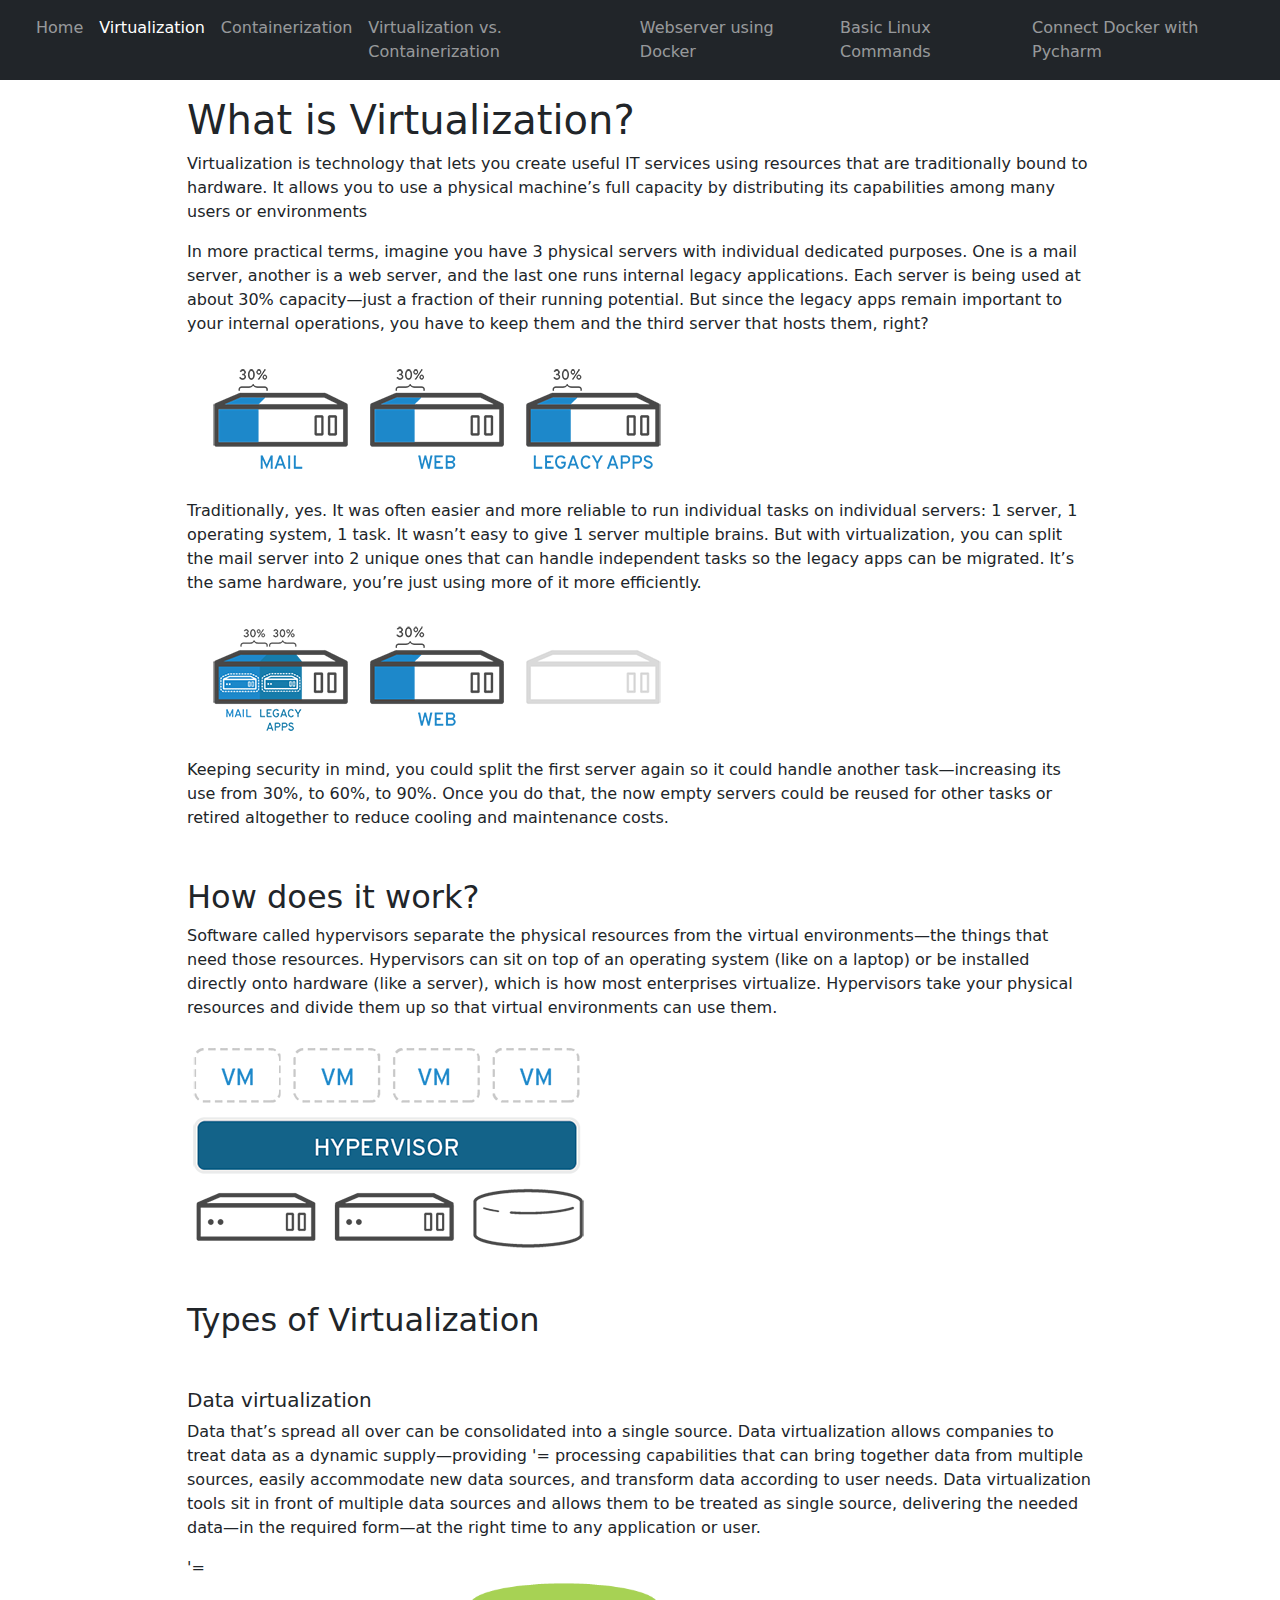
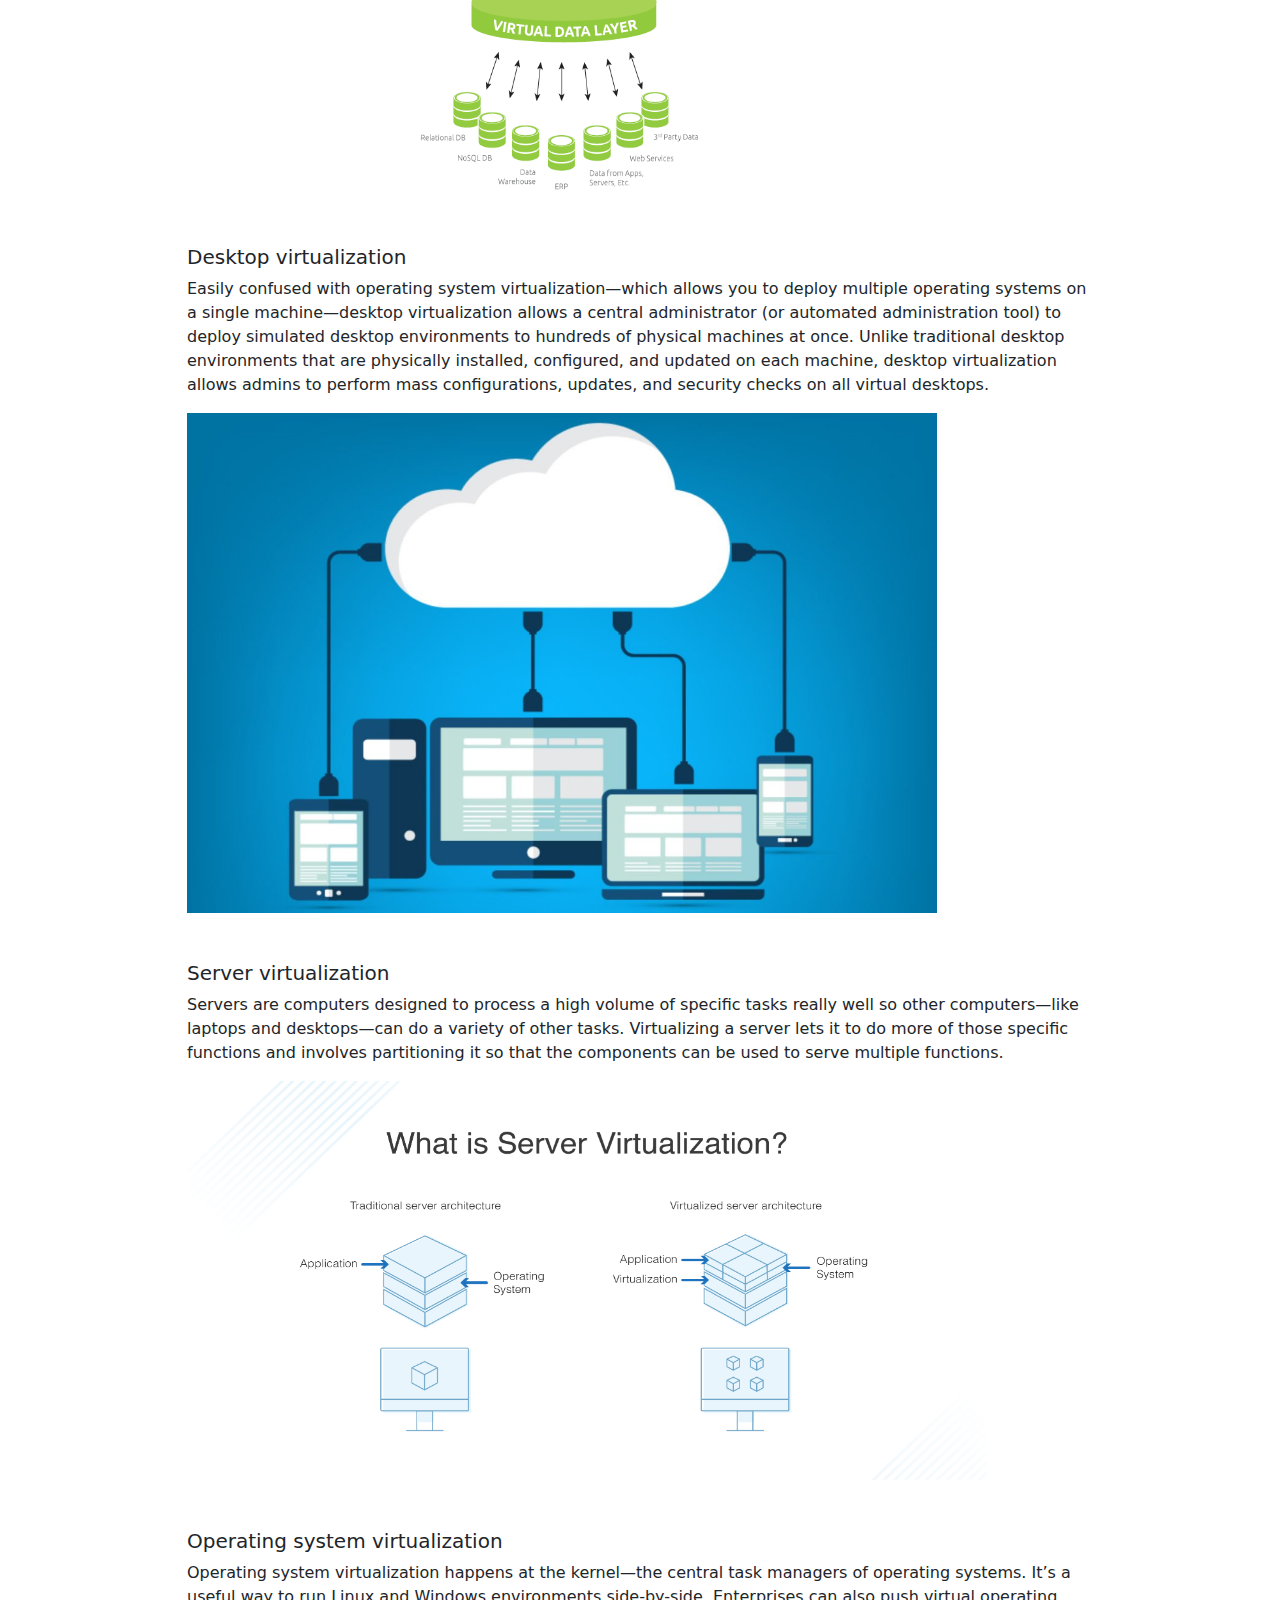
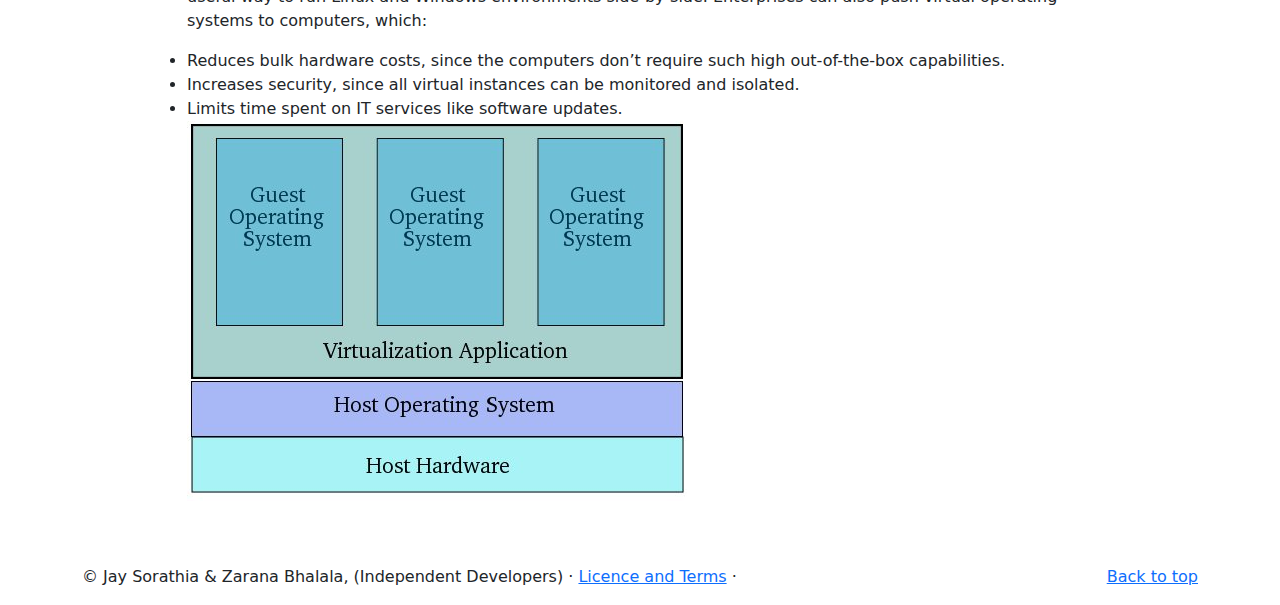
<file: Virtualization.html>
<!doctype html>
<html lang="en" class="h-100">
<head>
    <meta charset="utf-8">
    <meta name="viewport" content="width=device-width, initial-scale=1">
    <meta name="description" content="Brief introduction of Docker">
    <meta name="author" content="Jay Sorathiya">
    <meta name="generator" content="Hugo 0.80.0">
    <meta name="theme-color" content="#7952b3">
    <title>Virtualization</title>

    <link rel="canonical" href="https://getbootstrap.com/docs/5.0/examples/sticky-footer-navbar/">

    <!-- Bootstrap core CSS -->
    <link href="bootstrap.min.css" rel="stylesheet"
          integrity="sha384-BmbxuPwQa2lc/FVzBcNJ7UAyJxM6wuqIj61tLrc4wSX0szH/Ev+nYRRuWlolflfl" crossorigin="anonymous">

</head>

<body class="d-flex flex-column h-100">
<header>
    <!-- navbar menu -->
    <nav class="navbar navbar-expand-md navbar-dark fixed-top bg-dark">
        <div class="container-fluid">
            <a class="navbar-brand"></a>
            <button class="navbar-toggler" type="button" data-bs-toggle="collapse" data-bs-target="#navbarCollapse"
                    aria-controls="navbarCollapse" aria-expanded="false" aria-label="Toggle navigation">
                <span class="navbar-toggler-icon"></span>
            </button>
            <div class="collapse navbar-collapse" id="navbarCollapse">
                <ul class="navbar-nav me-auto mb-2 mb-md-0">
                    <li class="nav-item">
                        <a class="nav-link" aria-current="page" href="index.html">Home</a>
                    </li>
                    <li class="nav-item">
                        <a class="nav-link active" href="Virtualization.html">Virtualization</a>
                    </li>
                    <li class="nav-item">
                        <a class="nav-link" href="Containerization.html">Containerization</a>
                    </li>
                    <li class="nav-item">
                        <a class="nav-link" href="Virtualization vs. Containerization">Virtualization vs. Containerization</a>
                    </li>
                    <li class="nav-item">
                        <a class="nav-link" href="docker_webserver.html">Webserver using Docker</a>
                    </li>
                    <li class="nav-item">
                        <a class="nav-link" href="linux_command.html">Basic Linux Commands</a>
                    </li>
                    <li class="nav-item">
                        <a class="nav-link" href="docker_pycharm.html">Connect Docker with Pycharm</a>
                    </li>
                </ul>
            </div>
        </div>
    </nav>
</header>

<!-- Begin page content -->
<section class="py-5 align-text-bottom container">
    <div class="col-lg-10 col-md-8 mx-auto">
        <main class="flex-shrink-0">
            <div class="container">
                <h1 class="mt-5">What is Virtualization? </h1>
                <p>Virtualization is technology that lets you create useful IT services using resources that are
                    traditionally bound to hardware. It allows you to use a physical machine’s full capacity by
                    distributing its capabilities among many users or environments</p>
                <p>In more practical terms, imagine you have 3 physical servers with individual dedicated purposes.
                    One is a mail server, another is a web server, and the last one runs internal legacy applications.
                    Each server is being used at about 30% capacity—just a fraction of their running potential. But
                    since the legacy apps remain important to your internal operations, you have to keep them and the
                    third server that hosts them, right?
                </p>
                <p> <img src="Images/server-usage-500x131.png" alt="Docker hello-world" width="500" height="131"></p>
                <p> Traditionally, yes. It was often easier and more reliable to run individual tasks on individual servers: 1 server,
                    1 operating system, 1 task. It wasn’t easy to give 1 server multiple brains. But with virtualization, you can split
                    the mail server into 2 unique ones that can handle independent tasks so the legacy apps can be migrated. It’s the same
                    hardware, you’re just using more of it more efficiently.
                </p>
                <p> <img src="Images/server-usage-for-virtualization-500x131.png" alt="Docker hello-world" width="500" height="131"> </p>

                <p> Keeping security in mind, you could split the first server again so it could handle another task—increasing its use from 30%, to 60%, to 90%.
                    Once you do that, the now empty servers could be reused for other tasks or retired altogether to reduce cooling and maintenance costs.
                </p>
                <h2 class="mt-5">How does it work? </h2>
                <p> Software called hypervisors separate the physical resources from the virtual environments—the things that need those resources.
                    Hypervisors can sit on top of an operating system (like on a laptop) or be installed directly onto hardware (like a server), which is
                    how most enterprises virtualize. Hypervisors take your physical resources and divide them up so that virtual environments can use them.
                </p>
                <p> <img src="Images/how-virtualization-works-400x217.png" alt="Docker hello-world" width="400" height="217"> </p>
                <h2 class="mt-5"> Types of Virtualization </h2>
                <h5 class="mt-5"> Data virtualization </h5>
                <p> Data that’s spread all over can be consolidated into a single source. Data virtualization allows companies to treat data as a dynamic supply—providing '=
                    processing capabilities that can bring together data from multiple sources, easily accommodate new data sources, and transform data according to user needs.
                    Data virtualization tools sit in front of multiple data sources and allows them to be treated as single source, delivering the needed data—in the required
                    form—at the right time to any application or user.
                </p>'=
                <p> <img src="Images/Virtual_data_layer.png" alt="Docker hello-world" width="750" height="217"> </p>


                <h5 class="mt-5"> Desktop virtualization </h5>
                <p> Easily confused with operating system virtualization—which allows you to deploy multiple operating systems on a single machine—desktop virtualization allows a
                    central administrator (or automated administration tool) to deploy simulated desktop environments to hundreds of physical machines at once. Unlike traditional
                    desktop environments that are physically installed, configured, and updated on each machine, desktop virtualization allows admins to perform mass configurations,
                    updates, and security checks on all virtual desktops.
                </p>
                <p> <img src="Images/Virtual_desktop.jpg" alt="Docker hello-world" width="750" height="500"> </p>

                <h5 class="mt-5"> Server virtualization </h5>
                <p> Servers are computers designed to process a high volume of specific tasks really well so other computers—like laptops and desktops—can do a
                    variety of other tasks. Virtualizing a server lets it to do more of those specific functions and involves partitioning it so that the components
                    can be used to serve multiple functions.
                </p>
                <p> <img src="Images/what-is-server-virtualization.png" alt="Docker hello-world" width="800" height="400"> </p>

                <h5 class="mt-5"> Operating system virtualization </h5>
                <p> Operating system virtualization happens at the kernel—the central task managers of operating systems. It’s a useful way to run Linux and Windows
                    environments side-by-side. Enterprises can also push virtual operating systems to computers, which:
                </p>
                <li> Reduces bulk hardware costs, since the computers don’t require such high out-of-the-box capabilities.</li>
                <li> Increases security, since all virtual instances can be monitored and isolated.</li>
                <li> Limits time spent on IT services like software updates.</li>
                <p> <img src="Images/Guest_os_diagram.jpg" alt="Docker hello-world" width="500" height="380"> </p>

            </div>
        </main>
    </div>
</section>
<script src="https://code.jquery.com/jquery-3.5.1.slim.min.js"
        integrity="sha384-DfXdz2htPH0lsSSs5nCTpuj/zy4C+OGpamoFVy38MVBnE+IbbVYUew+OrCXaRkfj"
        crossorigin="anonymous"></script>
<script src="https://cdn.jsdelivr.net/npm/popper.js@1.16.1/dist/umd/popper.min.js"
        integrity="sha384-9/reFTGAW83EW2RDu2S0VKaIzap3H66lZH81PoYlFhbGU+6BZp6G7niu735Sk7lN"
        crossorigin="anonymous"></script>
<script src="https://stackpath.bootstrapcdn.com/bootstrap/4.5.2/js/bootstrap.min.js"
        integrity="sha384-B4gt1jrGC7Jh4AgTPSdUtOBvfO8shuf57BaghqFfPlYxofvL8/KUEfYiJOMMV+rV"
        crossorigin="anonymous"></script>

</html<!-- FOOTER -->
  <footer class="container">
    <p class="float-end"><a href="#">Back to top</a></p>
    <p>&copy; Jay Sorathia & Zarana Bhalala, (Independent Developers) &middot; <a href="#">Licence and Terms</a> &middot;
  </footer>
</main>


    <script src="bootstrap.bundle.min.js" integrity="sha384-b5kHyXgcpbZJO/tY9Ul7kGkf1S0CWuKcCD38l8YkeH8z8QjE0GmW1gYU5S9FOnJ0" crossorigin="anonymous"></script>


  </body>
</html>
</file>
